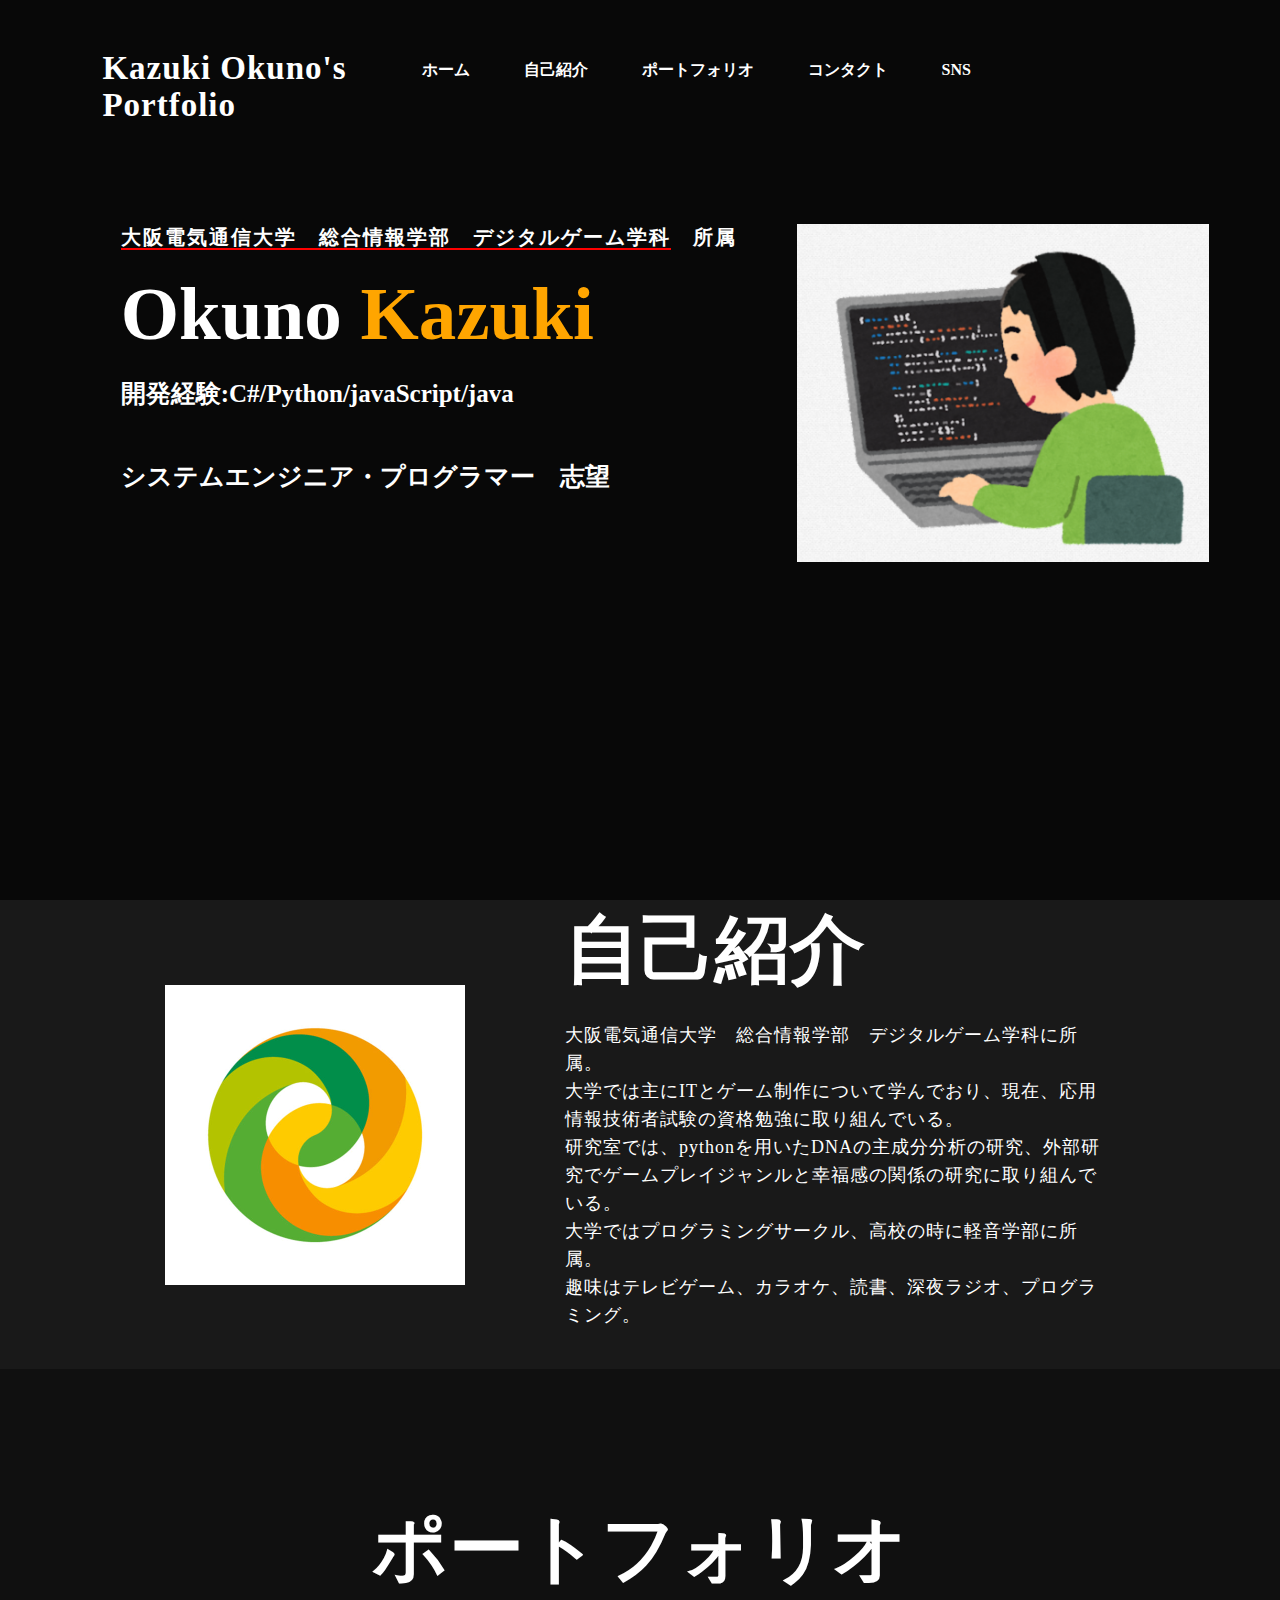
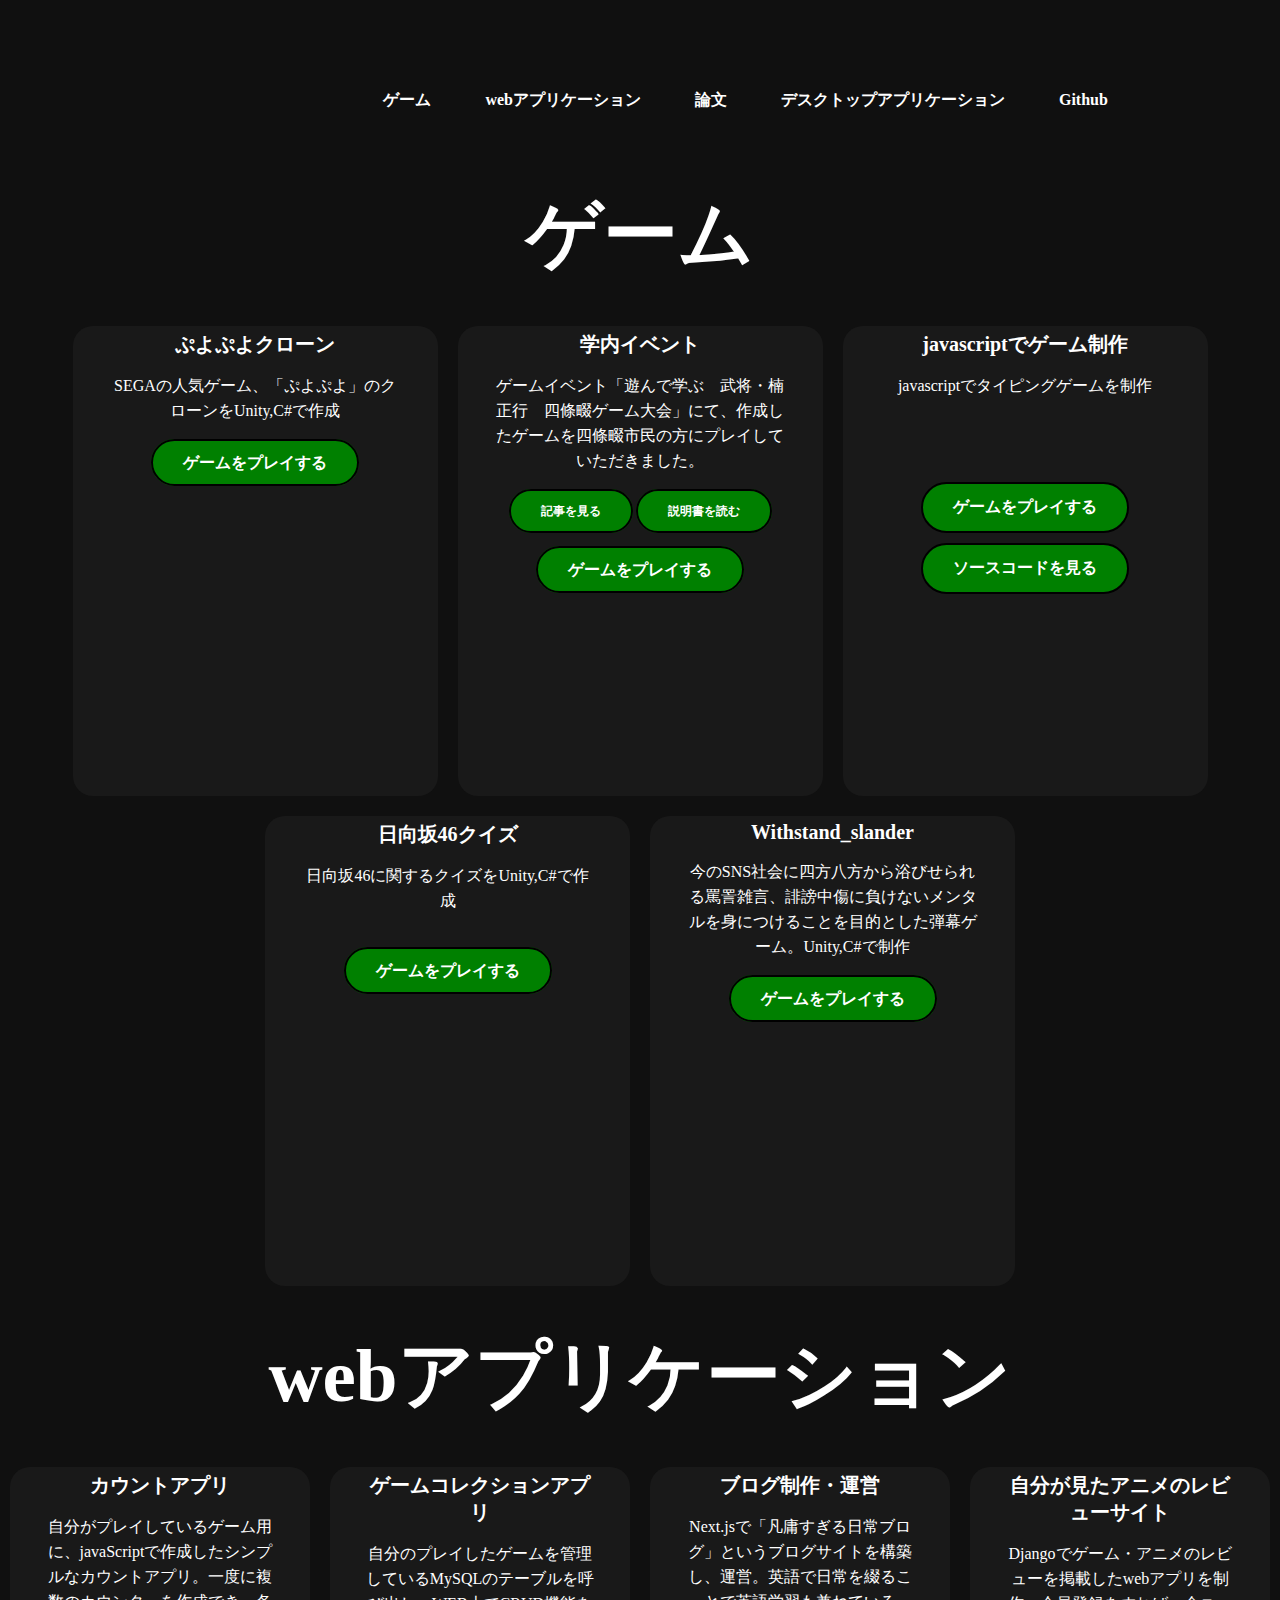
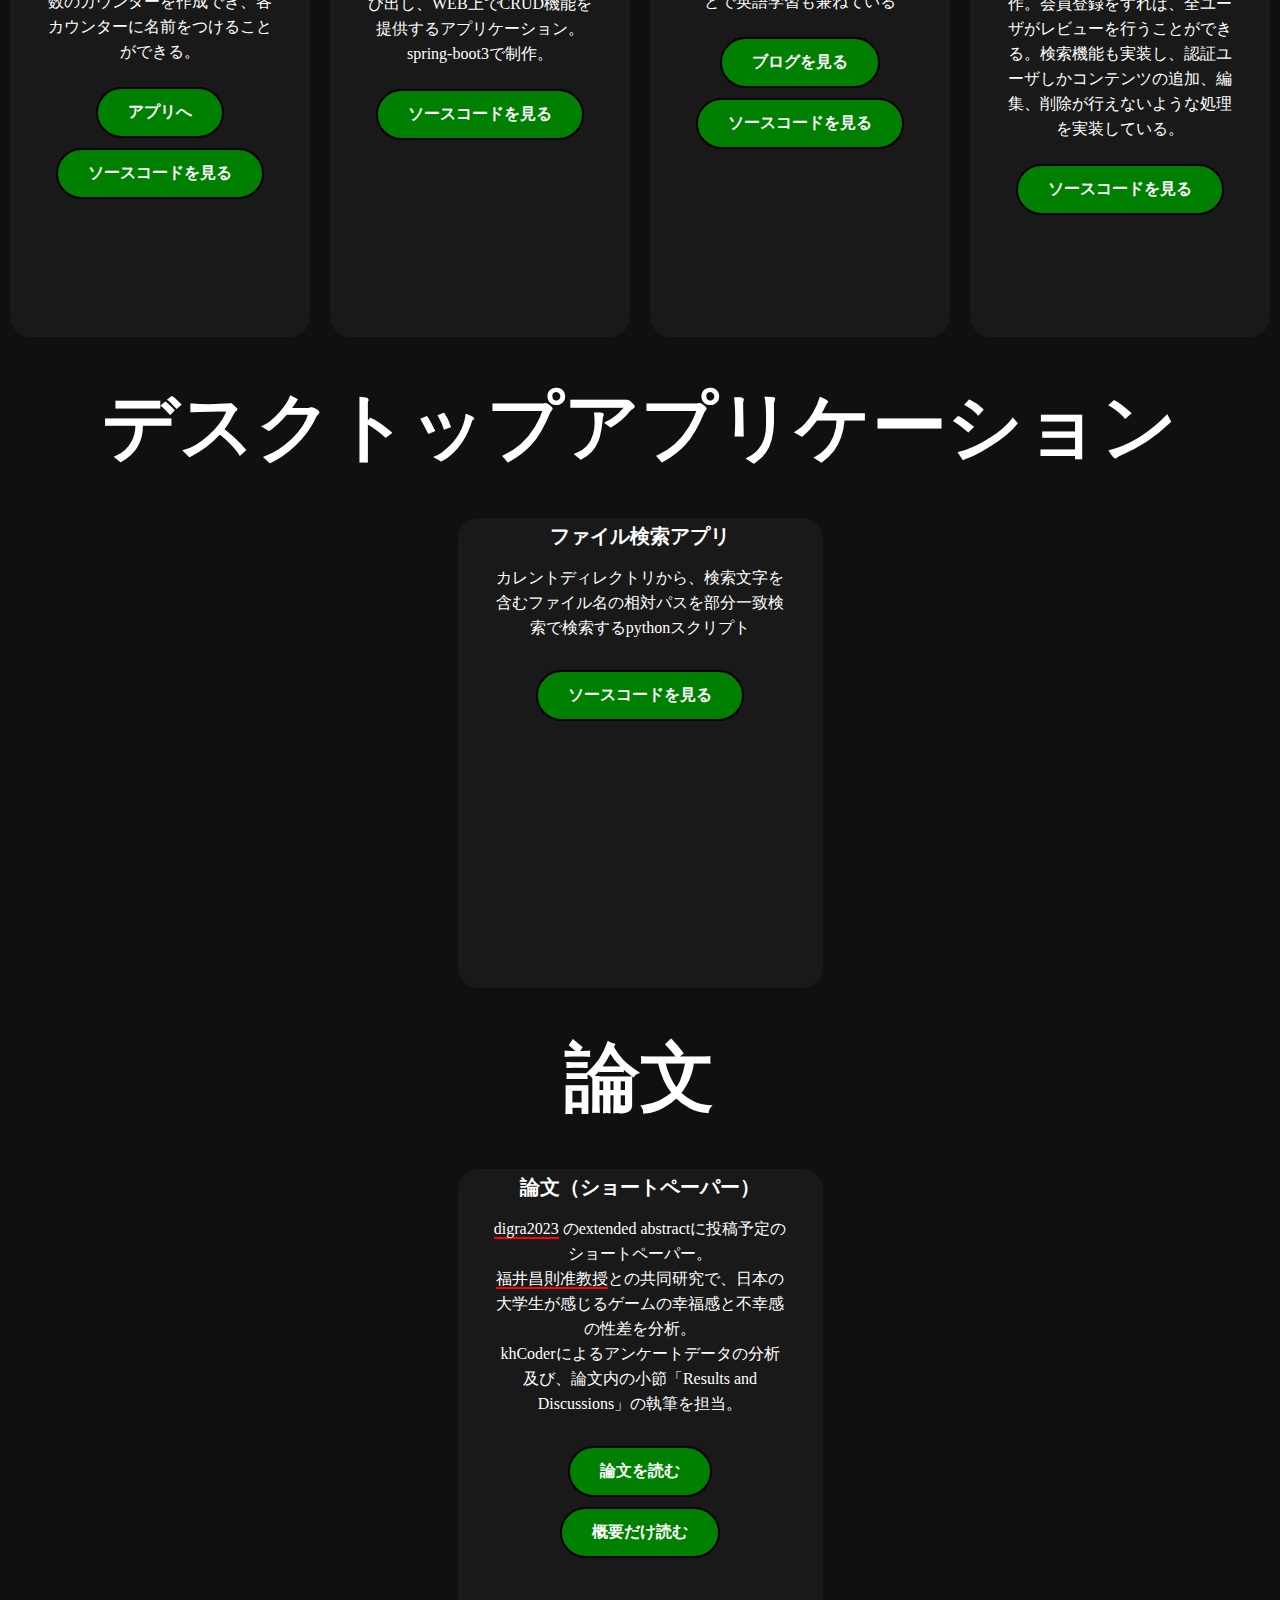
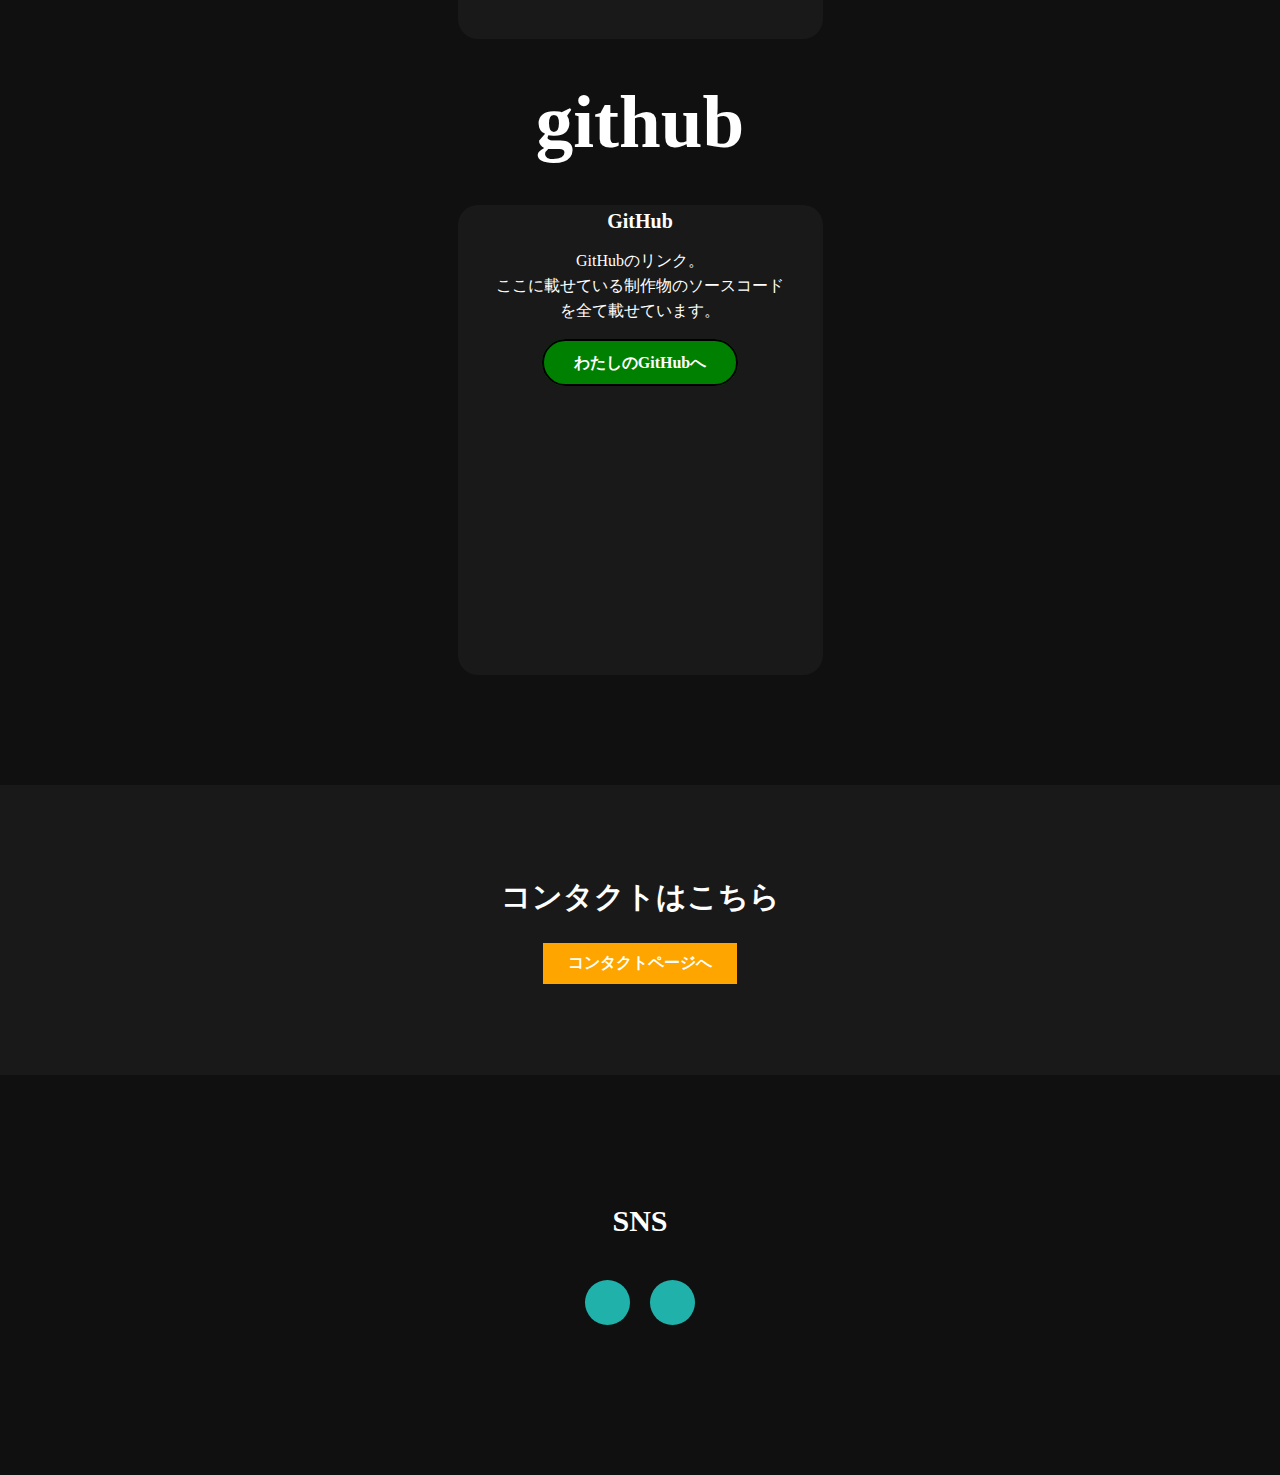
<file: index.html>
<!DOCTYPE html>
<html lang="ja">
<head>
    <meta charset="UTF-8">
    <meta http-equiv="X-UA-Compatible" content="IE=edge">
    <meta name="viewport" content="width=device-width, initial-scale=1.0">
    <link rel = "stylesheet" href = "style.css">
    <link href="https://fonts.googleapis.com/css?family=M+PLUS+Rounded+1c" rel="stylesheet">
    <link rel="stylesheet" href="https://cdnjs.cloudflare.com/ajax/libs/font-awesome/6.1.2/css/all.min.css"
        integrity="sha512-1sCRPdkRXhBV2PBLUdRb4tMg1w2YPf37qatUFeS7zlBy7jJI8Lf4VHwWfZZfpXtYSLy85pkm9GaYVYMfw5BC1A=="
        crossorigin="anonymous" referrerpolicy="no-referrer" />
    <title>個人用ポートフォリオ</title>
</head>
<body>
    <!--Hero section-->
    <div class = "hero">
        <nav>
            <h2 class = "Logo">Kazuki Okuno's<br>Portfolio</h2>
            <ul>
                <li><a href = "#">ホーム</a></li>
                <li><a href="index.html#about-text">自己紹介</a></li>
                <li><a href="index.html#portfolio">ポートフォリオ</a></li>
                <li><a href="index.html#contact">コンタクト</a></li>
                <li><a href="index.html#social">SNS</a></li>
            </ul>
        </nav>

       <div class = "content">
        <div class="body">
            <div class="portfolioInfo">
                <h4><a href="https://www.osakac.ac.jp/faculty/isa/dg/" class = "link">大阪電気通信大学　総合情報学部　デジタルゲーム学科</a>　所属</h4>
                <h1>Okuno<span> Kazuki</span></h1>
                <h3>開発経験:C#/Python/javaScript/java</h3>
                <h3>システムエンジニア・プログラマー　志望</h3>

                <div class = "newsletter">
                </div>
            </div>
            <img src = "./img/programmer.png" alt = ""/>
        </div>
       </div>
    </div>

    <!--About me section-->

    <section class ="about">
        <div class = "main">
            <img src = "img/oecu.jpg" alt = ""/>
            <div class = "about-text">
                <h2 id = "about-text">自己紹介</h2>
                <p>
                    大阪電気通信大学　総合情報学部　デジタルゲーム学科に所属。<br>
                    大学では主にITとゲーム制作について学んでおり、現在、応用情報技術者試験の資格勉強に取り組んでいる。<br>
                    研究室では、pythonを用いたDNAの主成分分析の研究、外部研究でゲームプレイジャンルと幸福感の関係の研究に取り組んでいる。<br>
                    大学ではプログラミングサークル、高校の時に軽音学部に所属。<br>
                    趣味はテレビゲーム、カラオケ、読書、深夜ラジオ、プログラミング。<br>
                </p>
            </div>
        </div>
    </section>

    <!--portfolio section-->
    
    <div class = "portfolio">
        <div class="title">
            <h2 id = "portfolio"> ポートフォリオ</h2>
        </div>

        <nav>
            <ul>
                <li><a id = "gamebtn" href = "index.html#gameheader">ゲーム</a></li>
                <li><a id = "webappbtn" href = "index.html#webappheader">webアプリケーション</a></li>
                <li><a id = "paperbtn" href = "index.html#paperheader">論文</a></li>
                <li><a id = "desktopappbtn" href = "index.html#desktopappheader">デスクトップアプリケーション</a></li>
                <li><a id = "gitbtn" href = "index.html#githubheader">Github</a></li>
            </ul>
        </nav>

        <div class="title" id = "gameheader">
            <h2>ゲーム</h2>
        </div>

 
        <div class="box">
            <div class="card">
                <i class="fa-solid fa-gamepad"></i>
                <h5>ぷよぷよクローン</h5>
                <div class="paragraph">
                    <p>SEGAの人気ゲーム、「ぷよぷよ」のクローンをUnity,C#で作成</p>
                </div>
                <p style = "text-align: center">
                    <a href = "https://unityroom.com/games/puyopuyo_clone" class = "button">ゲームをプレイする</a>
                </p>
            </div>

            <div class="card">
                <i class="fa-solid fa-pen"></i>
                <h5>学内イベント</h5>
                <div class="paragraph">
                    <p>ゲームイベント「遊んで学ぶ　武将・楠正行　四條畷ゲーム大会」にて、作成したゲームを四條畷市民の方にプレイしていただきました。
                        
                    </p>
                </div>

                <div class = "multiButton">
                    <p style="text-align: center">
                        <a href="https://www.osakac.ac.jp/project_now/dg/1099 " class="button">記事を見る</a>
                        <a href="https://kusunoki-yuugi-document-site.vercel.app/" class="button">説明書を読む</a>
                    </p>
                </div>

                <p style = "text-align: center">
                    <a href = "https://unityroom.com/games/masatura_minigame_complated" class = "button">ゲームをプレイする</a>
                </p>
            </div>

            <div class="card">
                <i class="fa-brands fa-js"></i>
                <h5>javascriptでゲーム制作</h5>
                
                <div class="paragraph">
                    <p>javascriptでタイピングゲームを制作</p>
                    <br>
                    <br>
                    <br>
                </div>
                <div class="buttonalign">
                    <a href="https://typing-game-ruby-eta.vercel.app/ " class="button">ゲームをプレイする</a>
                    <a href="https://github.com/okunoo/typing_game" class="button">ソースコードを見る</a>
                </div>
            </div>
        </div>

        <div class="box">
            <div class="card">
                <i class="fa-solid fa-gamepad"></i>
                <h5>日向坂46クイズ</h5>
                <div class="paragraph">
                    <p>日向坂46に関するクイズをUnity,C#で作成</p>
                    <br>
                </div>
                <p style = "text-align: center">
                    <a href = "https://unityroom.com/games/hinata_quiz" class = "button">ゲームをプレイする</a>
                </p>
            </div>

            <div class="card">

                <i class="fa-solid fa-gamepad"></i>
                <h5>Withstand_slander</h5>
                
                <div class="paragraph">
                    <p>今のSNS社会に四方八方から浴びせられる罵詈雑言、誹謗中傷に負けないメンタルを身につけることを目的とした弾幕ゲーム。Unity,C#で制作</p>
                </div>
                <p style="text-align: center">
                    <a href="https://unityroom.com/games/hibo_tyuusyou " class="button">ゲームをプレイする</a>
                </p>
            </div>
        </div>


        <div class="title" id = "webappheader">
            <h2>webアプリケーション</h2>
        </div>
        

        <div class="box">
            <div class="card">
                <i class="fa-brands fa-js"></i>
                <h5>カウントアプリ</h5>
                <div class="paragraph">
                    <p>自分がプレイしているゲーム用に、javaScriptで作成したシンプルなカウントアプリ。一度に複数のカウンターを作成でき、各カウンターに名前をつけることができる。</p>
                </div>
            
                <div class="buttonalign">
                    <a href="https://counter-app-five-jade.vercel.app/" class="button">アプリへ</a>
                    <a href="https://github.com/okunoo/Counter_App" class="button">ソースコードを見る</a>
                </div>
            </div>

            <div class="card">
                <i class="fa-brands fa-js"></i>
                <h5>ゲームコレクションアプリ</h5>
                <div class="paragraph">
                    <p>自分のプレイしたゲームを管理しているMySQLのテーブルを呼び出し、WEB上でCRUD機能を提供するアプリケーション。spring-boot3で制作。</p>
                </div>
            
                <div class="buttonalign">
                    <a href="https://github.com/okunoo/GameCollectionSystem.git" class="button">ソースコードを見る</a>
                </div>
            </div>

            <div class="card">
                <i class="fa-brands fa-js"></i>
                <h5>ブログ制作・運営</h5>
                <div class="paragraph">
                    <p>Next.jsで「凡庸すぎる日常ブログ」というブログサイトを構築し、運営。英語で日常を綴ることで英語学習も兼ねている</p>
                </div>

                <div class="buttonalign">
                    <a href="https://nextjs-blog-gamma-puce-92.vercel.app/" class="button">ブログを見る</a>
                    <a href="https://github.com/okunoo/nextjs-microcms-blog" class="button">ソースコードを見る</a>
                </div> 
            </div>

            <div class="card">
                <i class="fa-brands fa-python"></i>
                <h5>自分が見たアニメのレビューサイト</h5>
                <div class="paragraph">
                    <p>Djangoでゲーム・アニメのレビューを掲載したwebアプリを制作。会員登録をすれば、全ユーザがレビューを行うことができる。検索機能も実装し、認証ユーザしかコンテンツの追加、編集、削除が行えないような処理を実装している。</p>
                </div>
                <div class="buttonalign">
                    <a href="https://github.com/okunoo/myreviewsite" class="button">ソースコードを見る</a>
                </div>
            </div>
        </div>

        <div class="title" id = "desktopappheader">
            <h2>デスクトップアプリケーション</h2>
        </div>

        <div class="box">
            <div class="card">
                <i class="fa-solid fa-book"></i>
                <h5>ファイル検索アプリ</h5>
                <div class="paragraph">
                    <p>
                        カレントディレクトリから、検索文字を含むファイル名の相対パスを部分一致検索で検索するpythonスクリプト
                    </p>
                </div>
                <div class="buttonalign">
                    <a href="https://github.com/okunoo/myreviewsite" class="button">ソースコードを見る</a>
                </div>
            </div>
        </div>


        <div class="title" id = paperheader>
            <h2>論文</h2>
        </div>

        <div class="box">
            <div class="card">
                <i class="fa-solid fa-book"></i>
                <h5>論文（ショートペーパー）</h5>
                <div class="paragraph">
                    <p><a href="https://digra2023.org/call-for-papers-digra-2023" class="link">digra2023</a>
                        のextended abstractに投稿予定のショートペーパー。<br>
                        <a href = "https://researchmap.jp/mafukui" class="link">福井昌則准教授</a>との共同研究で、日本の大学生が感じるゲームの幸福感と不幸感の性差を分析。
                        <br>khCoderによるアンケートデータの分析及び、論文内の小節「Results and Discussions」の執筆を担当。</p>
                </div>
                <div class="buttonalign">
                    <a href="img/DiGRA2023_genderdifference_submit.pdf" class="button">論文を読む</a>
                    <a href="paper_abstruct.html" class="button">概要だけ読む</a>
                </div>
            </div>
        </div>

        <div class="title" id = "githubheader">
            <h2>github</h2>
        </div>


        <div class="box">
            <div class="card">
                <i class="fa-brands fa-github"></i>
                <h5>GitHub</h5>
                <div class="paragraph">
                    <p>GitHubのリンク。<br>ここに載せている制作物のソースコードを全て載せています。</p>
                </div>
                <p style="text-align: center">
                    <a href="https://github.com/okunoo" class="button">わたしのGitHubへ</a>
                </p>
            </div>
        </div>
    </div>

    <!--contact section-->
    <div class="contact">
        <p id = "contact">コンタクトはこちら</p>
        <a href="contact.html" class="btn">コンタクトページへ</a>
    </div>

    <!--footer section-->

    <footer>
        <p>SNS</p>
        <div class="social" id = "social">
            <a href="https://twitter.com/onati_man"><i class="fab fa-twitter"></i></a>
            <a href="https://www.youtube.com/channel/UCljmPlFuftp1G41ae9WK80w"><i class="fab fa-youtube"></i></a>
        </div>
    </footer>
</body>
</html>
</file>
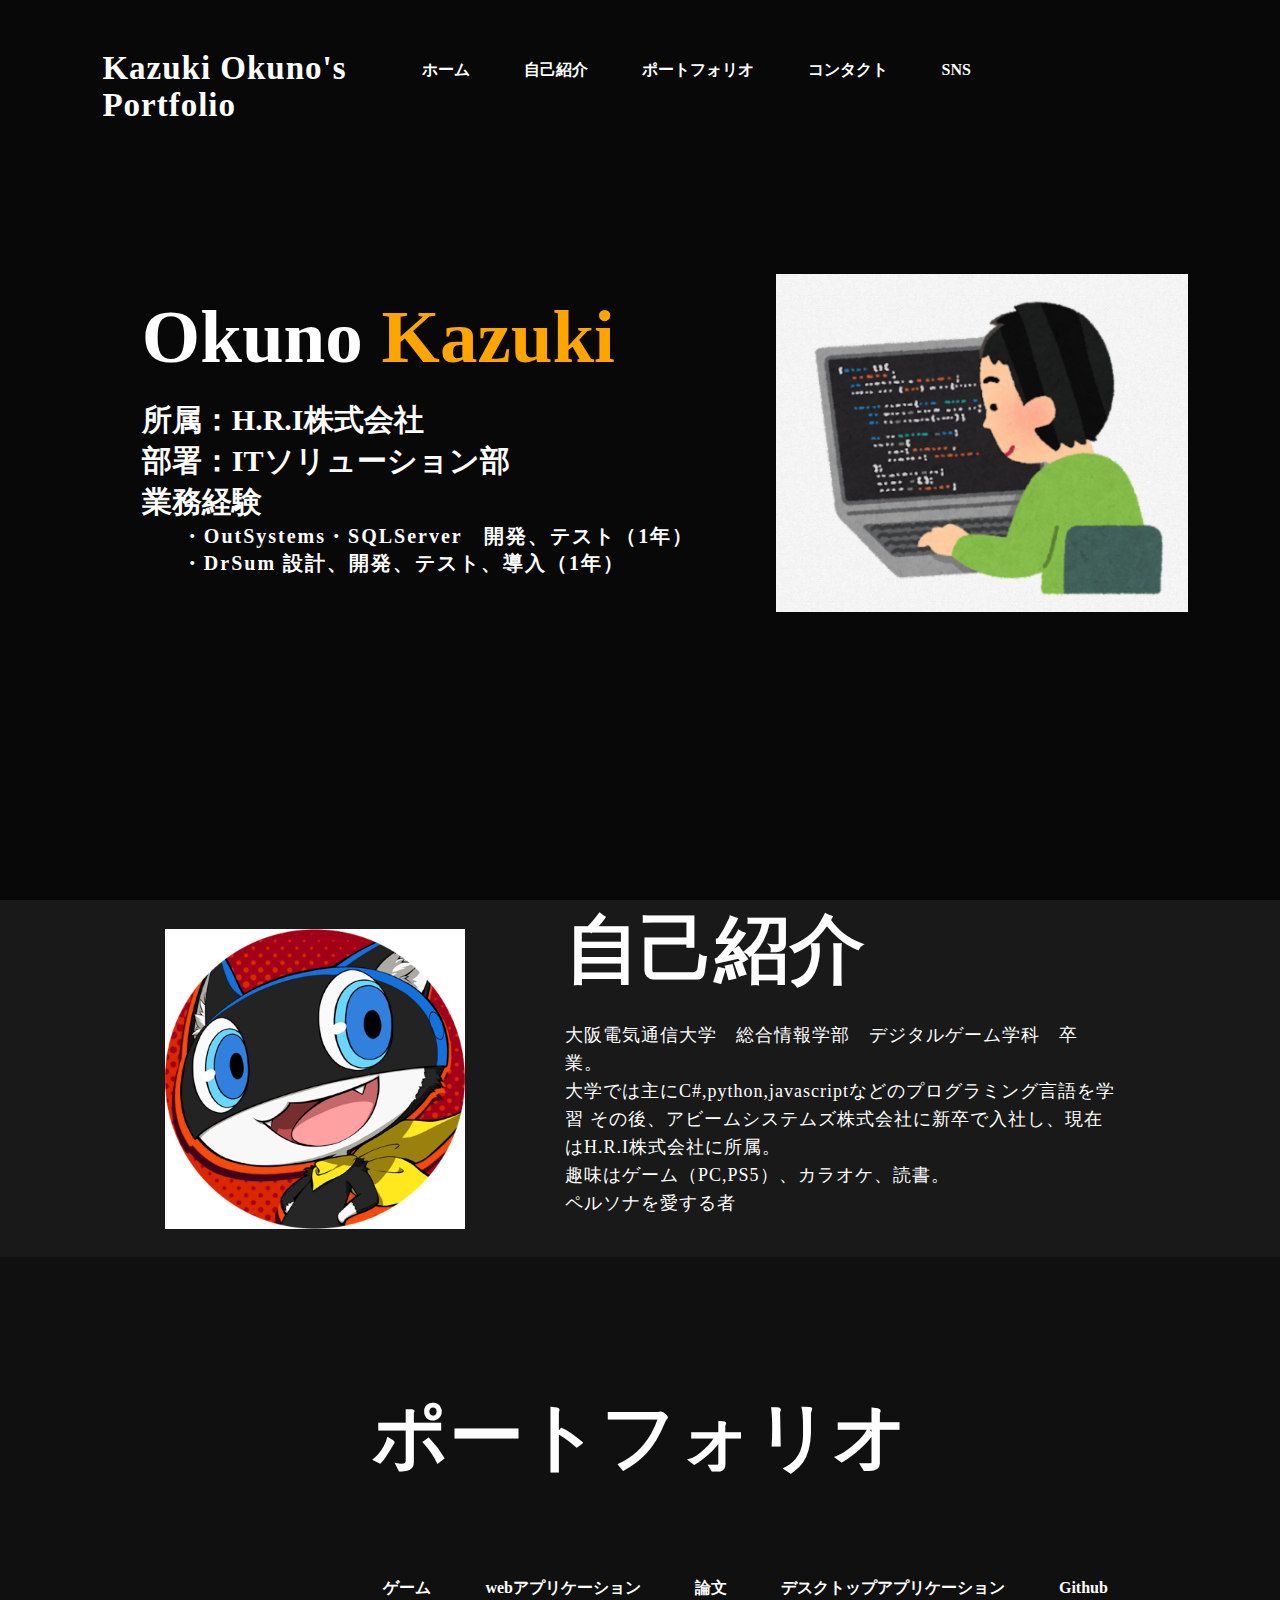
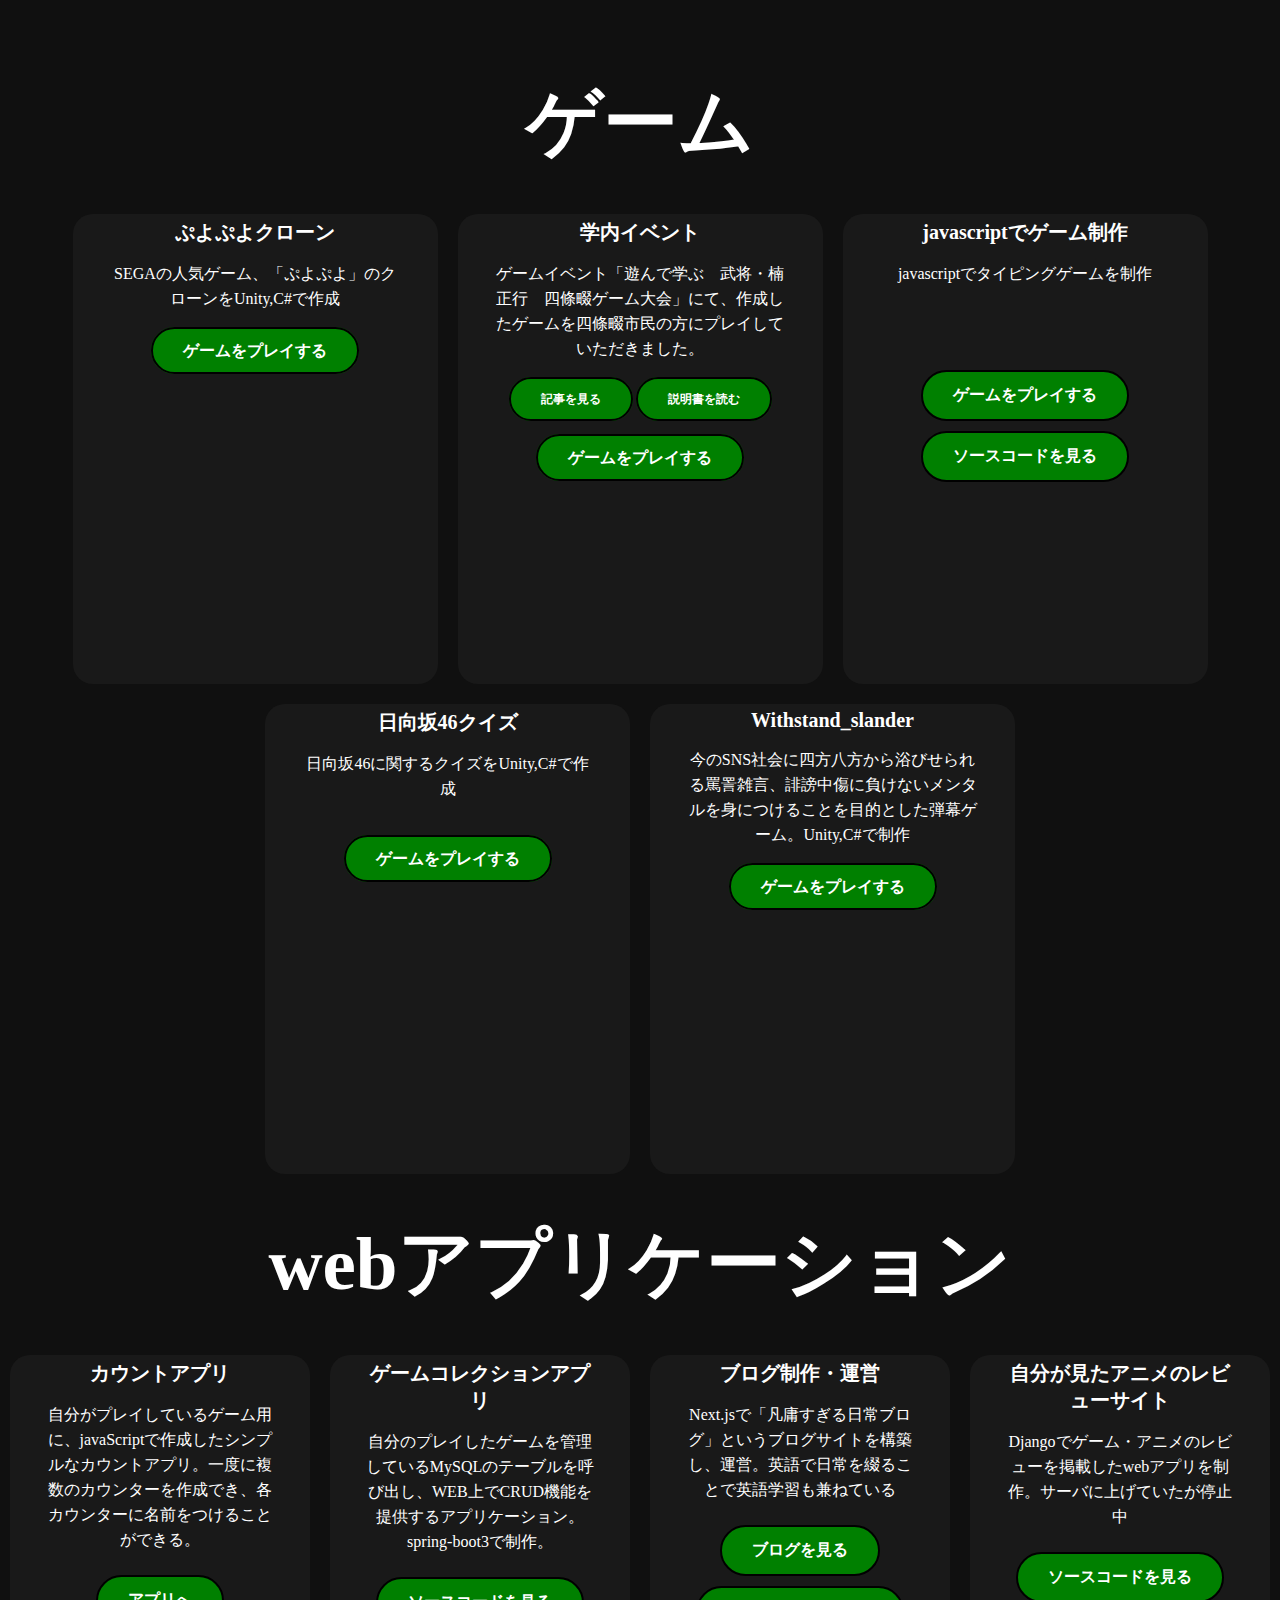
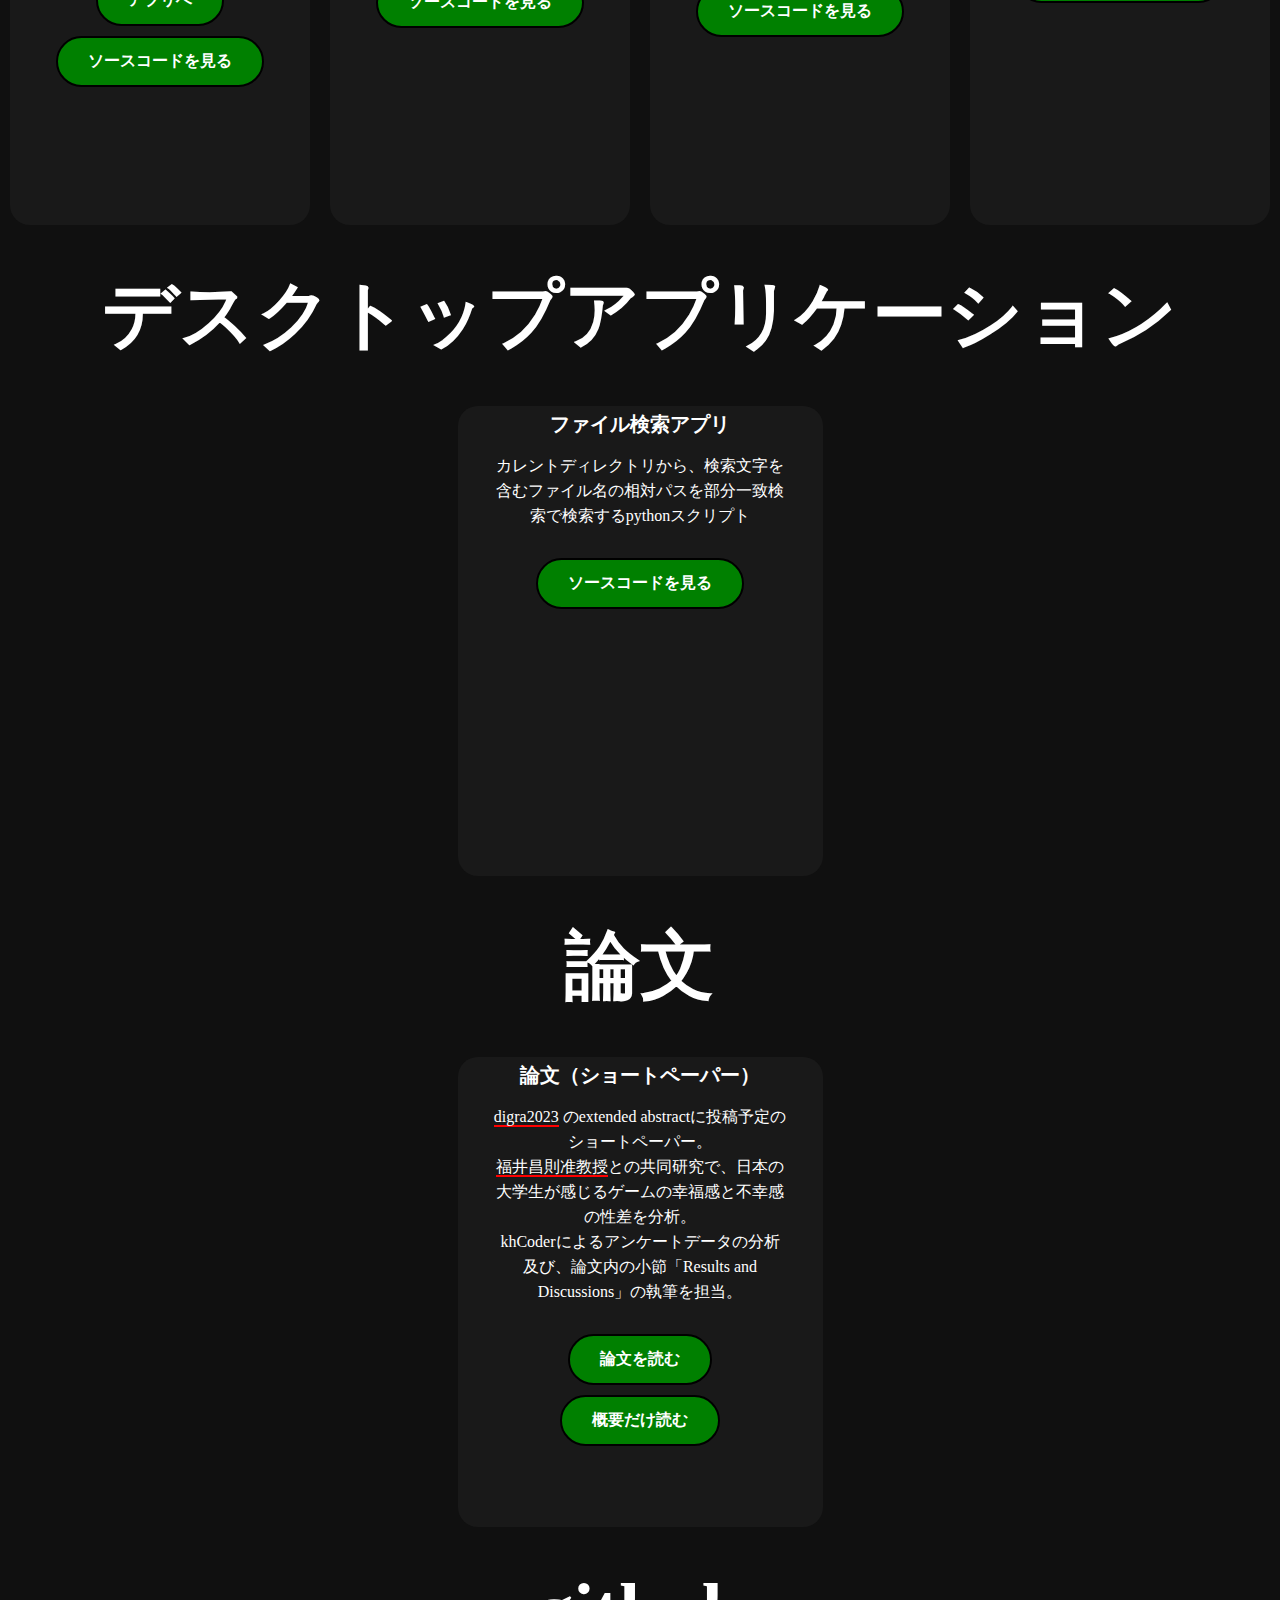
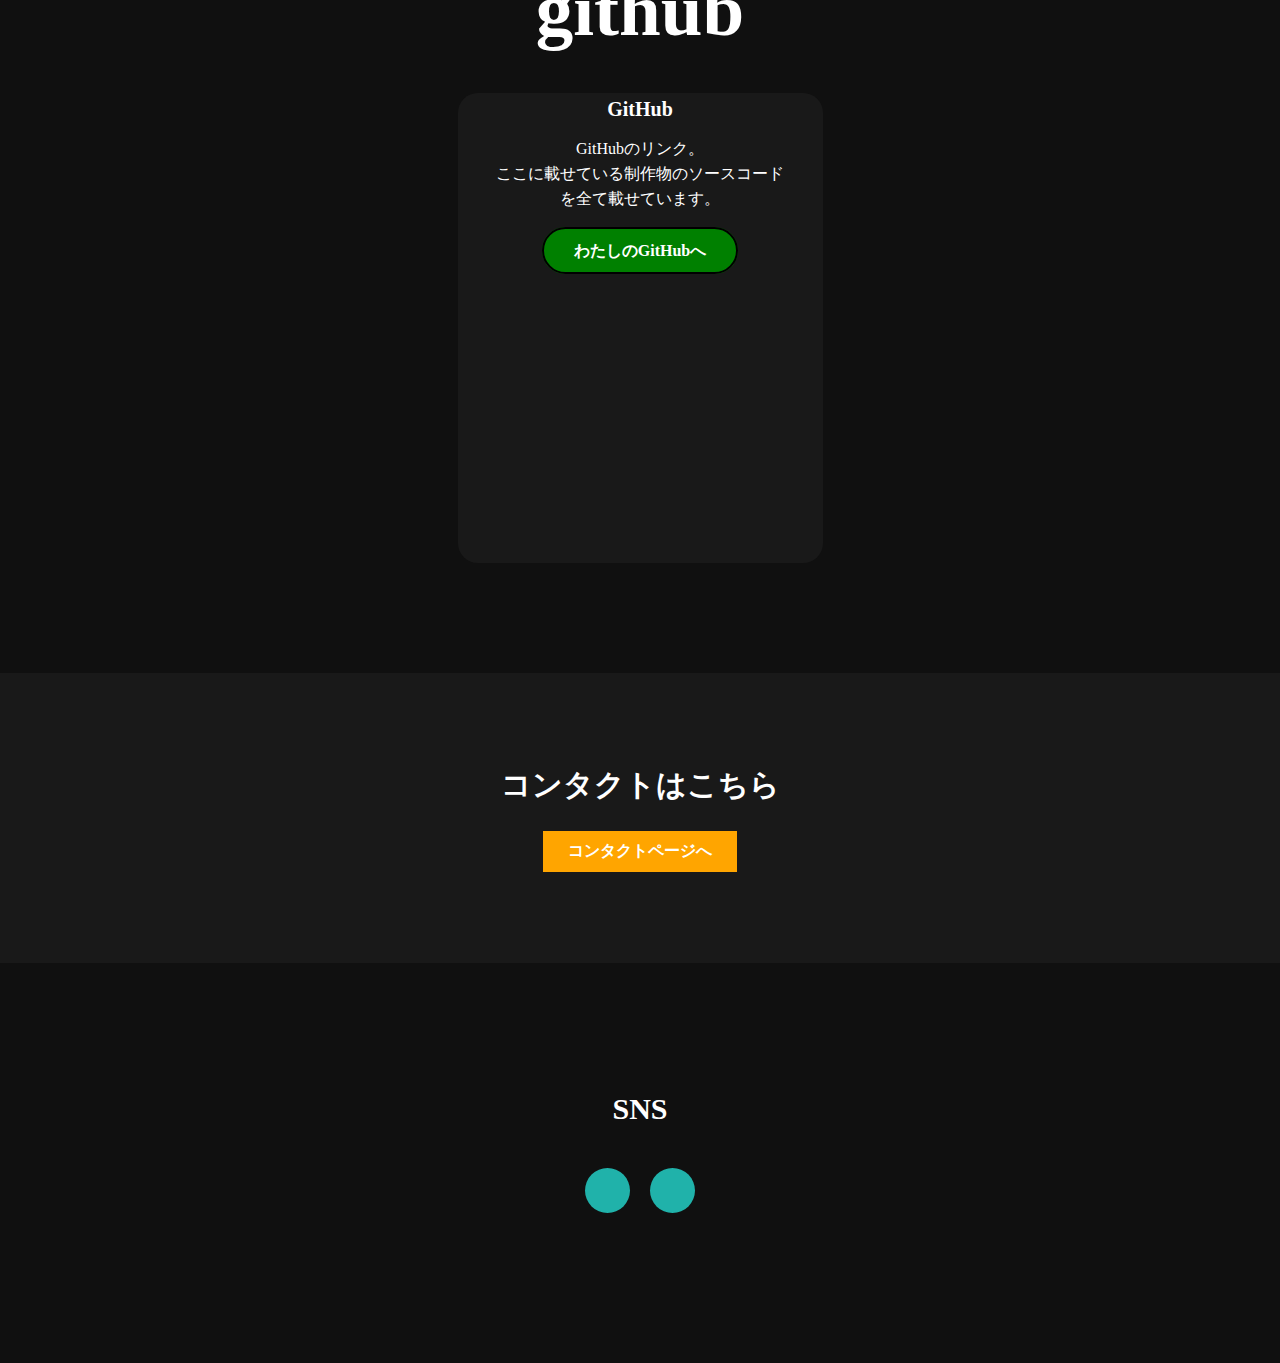
<file: Portfplio_Website-main/index.html>
<!DOCTYPE html>
<html lang="ja">

<head>
    <meta charset="UTF-8">
    <meta http-equiv="X-UA-Compatible" content="IE=edge">
    <meta name="viewport" content="width=device-width, initial-scale=1.0">
    <link rel="stylesheet" href="style.css">
    <link href="https://fonts.googleapis.com/css?family=M+PLUS+Rounded+1c" rel="stylesheet">
    <link rel="stylesheet" href="https://cdnjs.cloudflare.com/ajax/libs/font-awesome/6.1.2/css/all.min.css"
        integrity="sha512-1sCRPdkRXhBV2PBLUdRb4tMg1w2YPf37qatUFeS7zlBy7jJI8Lf4VHwWfZZfpXtYSLy85pkm9GaYVYMfw5BC1A=="
        crossorigin="anonymous" referrerpolicy="no-referrer" />
    <title>個人用ポートフォリオ</title>
</head>

<body>
    <!--Hero section-->
    <div class="hero">
        <nav>
            <h2 class="Logo">Kazuki Okuno's<br>Portfolio</h2>
            <ul>
                <li><a href="#">ホーム</a></li>
                <li><a href="index.html#about-text">自己紹介</a></li>
                <li><a href="index.html#portfolio">ポートフォリオ</a></li>
                <li><a href="index.html#contact">コンタクト</a></li>
                <li><a href="index.html#social">SNS</a></li>
            </ul>
        </nav>

        <div class="content">
            <div class="body">
                <div class="portfolioInfo">
                    </h4>
                    <h1>Okuno<span> Kazuki</span></h1>
                    <dev class = "companyInfo">
                        <h2>所属：H.R.I株式会社</h2>
                        <h2>部署：ITソリューション部</h2>
                    </dev>

                    <div class = "developmentInfo">
                        <h2>業務経験</h2>
                        <div class = "development">
                            <h4>・OutSystems・SQLServer　開発、テスト（1年）</h4>
                            <h4>・DrSum 設計、開発、テスト、導入（1年）</h4>
                        </div>
                    </div>

                    
                    <div class="newsletter">
                    </div>
                </div>
                <img src="./img/programmer.png" alt="" />
            </div>
        </div>
    </div>

    <!--About me section-->

    <section class="about">
        <div class="main">
            <img src="img/morgana.png" alt="" />
            <div class="about-text">
                <h2 id="about-text">自己紹介</h2>
                <p>
                    大阪電気通信大学　総合情報学部　デジタルゲーム学科　卒業。<br>
                    大学では主にC#,python,javascriptなどのプログラミング言語を学習
                    その後、アビームシステムズ株式会社に新卒で入社し、現在はH.R.I株式会社に所属。<br>
                    趣味はゲーム（PC,PS5）、カラオケ、読書。<br>
                    ペルソナを愛する者
                </p>
            </div>
        </div>
    </section>

    <!--portfolio section-->

    <div class="portfolio">
        <div class="title">
            <h2 id="portfolio"> ポートフォリオ</h2>
        </div>

        <nav>
            <ul>
                <li><a id="gamebtn" href="index.html#gameheader">ゲーム</a></li>
                <li><a id="webappbtn" href="index.html#webappheader">webアプリケーション</a></li>
                <li><a id="paperbtn" href="index.html#paperheader">論文</a></li>
                <li><a id="desktopappbtn" href="index.html#desktopappheader">デスクトップアプリケーション</a></li>
                <li><a id="gitbtn" href="index.html#githubheader">Github</a></li>
            </ul>
        </nav>

        <div class="title" id="gameheader">
            <h2>ゲーム</h2>
        </div>


        <div class="box">
            <div class="card">
                <i class="fa-solid fa-gamepad"></i>
                <h5>ぷよぷよクローン</h5>
                <div class="paragraph">
                    <p>SEGAの人気ゲーム、「ぷよぷよ」のクローンをUnity,C#で作成</p>
                </div>
                <p style="text-align: center">
                    <a href="https://unityroom.com/games/puyopuyo_clone" class="button">ゲームをプレイする</a>
                </p>
            </div>

            <div class="card">
                <i class="fa-solid fa-pen"></i>
                <h5>学内イベント</h5>
                <div class="paragraph">
                    <p>ゲームイベント「遊んで学ぶ　武将・楠正行　四條畷ゲーム大会」にて、作成したゲームを四條畷市民の方にプレイしていただきました。

                    </p>
                </div>

                <div class="multiButton">
                    <p style="text-align: center">
                        <a href="https://www.osakac.ac.jp/project_now/dg/1099 " class="button">記事を見る</a>
                        <a href="https://kusunoki-yuugi-document-site.vercel.app/" class="button">説明書を読む</a>
                    </p>
                </div>

                <p style="text-align: center">
                    <a href="https://unityroom.com/games/masatura_minigame_complated" class="button">ゲームをプレイする</a>
                </p>
            </div>

            <div class="card">
                <i class="fa-brands fa-js"></i>
                <h5>javascriptでゲーム制作</h5>

                <div class="paragraph">
                    <p>javascriptでタイピングゲームを制作</p>
                    <br>
                    <br>
                    <br>
                </div>
                <div class="buttonalign">
                    <a href="https://typing-game-ruby-eta.vercel.app/ " class="button">ゲームをプレイする</a>
                    <a href="https://github.com/okunoo/typing_game" class="button">ソースコードを見る</a>
                </div>
            </div>
        </div>

        <div class="box">
            <div class="card">
                <i class="fa-solid fa-gamepad"></i>
                <h5>日向坂46クイズ</h5>
                <div class="paragraph">
                    <p>日向坂46に関するクイズをUnity,C#で作成</p>
                    <br>
                </div>
                <p style="text-align: center">
                    <a href="https://unityroom.com/games/hinata_quiz" class="button">ゲームをプレイする</a>
                </p>
            </div>

            <div class="card">

                <i class="fa-solid fa-gamepad"></i>
                <h5>Withstand_slander</h5>

                <div class="paragraph">
                    <p>今のSNS社会に四方八方から浴びせられる罵詈雑言、誹謗中傷に負けないメンタルを身につけることを目的とした弾幕ゲーム。Unity,C#で制作</p>
                </div>
                <p style="text-align: center">
                    <a href="https://unityroom.com/games/hibo_tyuusyou " class="button">ゲームをプレイする</a>
                </p>
            </div>
        </div>


        <div class="title" id="webappheader">
            <h2>webアプリケーション</h2>
        </div>


        <div class="box">
            <div class="card">
                <i class="fa-brands fa-js"></i>
                <h5>カウントアプリ</h5>
                <div class="paragraph">
                    <p>自分がプレイしているゲーム用に、javaScriptで作成したシンプルなカウントアプリ。一度に複数のカウンターを作成でき、各カウンターに名前をつけることができる。</p>
                </div>

                <div class="buttonalign">
                    <a href="https://counter-app-five-jade.vercel.app/" class="button">アプリへ</a>
                    <a href="https://github.com/okunoo/Counter_App" class="button">ソースコードを見る</a>
                </div>
            </div>

            <div class="card">
                <i class="fa-brands fa-js"></i>
                <h5>ゲームコレクションアプリ</h5>
                <div class="paragraph">
                    <p>自分のプレイしたゲームを管理しているMySQLのテーブルを呼び出し、WEB上でCRUD機能を提供するアプリケーション。spring-boot3で制作。</p>
                </div>

                <div class="buttonalign">
                    <a href="https://github.com/okunoo/GameCollectionSystem.git" class="button">ソースコードを見る</a>
                </div>
            </div>

            <div class="card">
                <i class="fa-brands fa-js"></i>
                <h5>ブログ制作・運営</h5>
                <div class="paragraph">
                    <p>Next.jsで「凡庸すぎる日常ブログ」というブログサイトを構築し、運営。英語で日常を綴ることで英語学習も兼ねている</p>
                </div>

                <div class="buttonalign">
                    <a href="https://nextjs-blog-gamma-puce-92.vercel.app/" class="button">ブログを見る</a>
                    <a href="https://github.com/okunoo/nextjs-microcms-blog" class="button">ソースコードを見る</a>
                </div>
            </div>

            <div class="card">
                <i class="fa-brands fa-python"></i>
                <h5>自分が見たアニメのレビューサイト</h5>
                <div class="paragraph">
                    <p>Djangoでゲーム・アニメのレビューを掲載したwebアプリを制作。サーバに上げていたが停止中</p>
                </div>
                <div class="buttonalign">
                    <a href="https://github.com/okunoo/myreviewsite" class="button">ソースコードを見る</a>
                </div>
            </div>
        </div>

        <div class="title" id="desktopappheader">
            <h2>デスクトップアプリケーション</h2>
        </div>

        <div class="box">
            <div class="card">
                <i class="fa-solid fa-book"></i>
                <h5>ファイル検索アプリ</h5>
                <div class="paragraph">
                    <p>
                        カレントディレクトリから、検索文字を含むファイル名の相対パスを部分一致検索で検索するpythonスクリプト
                    </p>
                </div>
                <div class="buttonalign">
                    <a href="https://github.com/okunoo/myreviewsite" class="button">ソースコードを見る</a>
                </div>
            </div>
        </div>


        <div class="title" id=paperheader>
            <h2>論文</h2>
        </div>

        <div class="box">
            <div class="card">
                <i class="fa-solid fa-book"></i>
                <h5>論文（ショートペーパー）</h5>
                <div class="paragraph">
                    <p><a href="https://digra2023.org/call-for-papers-digra-2023" class="link">digra2023</a>
                        のextended abstractに投稿予定のショートペーパー。<br>
                        <a href="https://researchmap.jp/mafukui"
                            class="link">福井昌則准教授</a>との共同研究で、日本の大学生が感じるゲームの幸福感と不幸感の性差を分析。
                        <br>khCoderによるアンケートデータの分析及び、論文内の小節「Results and Discussions」の執筆を担当。
                    </p>
                </div>
                <div class="buttonalign">
                    <a href="img/DiGRA2023_genderdifference_submit.pdf" class="button">論文を読む</a>
                    <a href="paper_abstruct.html" class="button">概要だけ読む</a>
                </div>
            </div>
        </div>

        <div class="title" id="githubheader">
            <h2>github</h2>
        </div>


        <div class="box">
            <div class="card">
                <i class="fa-brands fa-github"></i>
                <h5>GitHub</h5>
                <div class="paragraph">
                    <p>GitHubのリンク。<br>ここに載せている制作物のソースコードを全て載せています。</p>
                </div>
                <p style="text-align: center">
                    <a href="https://github.com/okunoo" class="button">わたしのGitHubへ</a>
                </p>
            </div>
        </div>
    </div>

    <!--contact section-->
    <div class="contact">
        <p id="contact">コンタクトはこちら</p>
        <a href="contact.html" class="btn">コンタクトページへ</a>
    </div>

    <!--footer section-->

    <footer>
        <p>SNS</p>
        <div class="social" id="social">
            <a href="https://twitter.com/onati_man"><i class="fab fa-twitter"></i></a>
            <a href="https://www.youtube.com/channel/UCljmPlFuftp1G41ae9WK80w"><i class="fab fa-youtube"></i></a>
        </div>
    </footer>
</body>

</html>
</file>
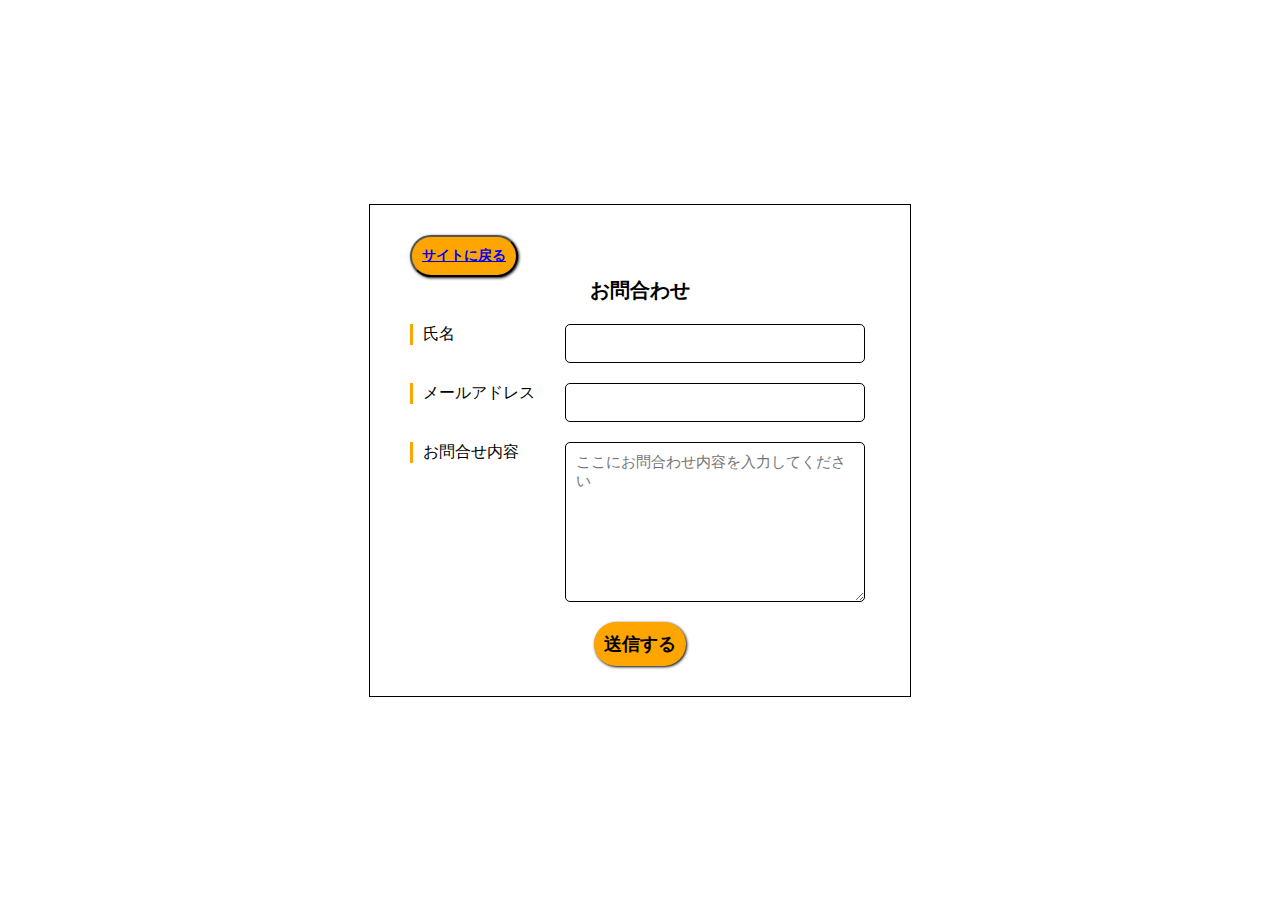
<file: contact.html>
<!DOCTYPE html>
<html lang="en">
<head>
    <meta charset="UTF-8">
    <meta http-equiv="X-UA-Compatible" content="IE=edge">
    <meta name="viewport" content="width=device-width, initial-scale=1.0">
    <link rel="stylesheet" href="style2.css">
    <title>ContactPage</title>
</head>

<body>
   <div class = "contact-form">
        <button class = "backbutton"><a href="index.html">サイトに戻る</a></button>
        <p class = "title"> お問合わせ</p>
        <form action="https://api.staticforms.xyz/submit" method = "post">
            <input type="hidden" name="accessKey" value="7233381a-6480-476e-a76a-eb362723f580">
            <div class = "item">
                <label class="label">氏名</label>
                <input type="text" class = "input" name = "name" required>
            </div>

            <div class="item">
                <label class="label">メールアドレス</label>
                <input type="email" class="input" name="email" id = "email required"  required/>
            </div>

            <div class="item">
                <label class="label">お問合せ内容</label>
                <textarea class = "input" name = "message" placeholder="ここにお問合わせ内容を入力してください" required></textarea>
            </div>

            <div class = "button-area">
                <input type="submit" value = "送信する" class = "submit" >
            </div>
        </form>

   </div>
</body>
</html>
</file>
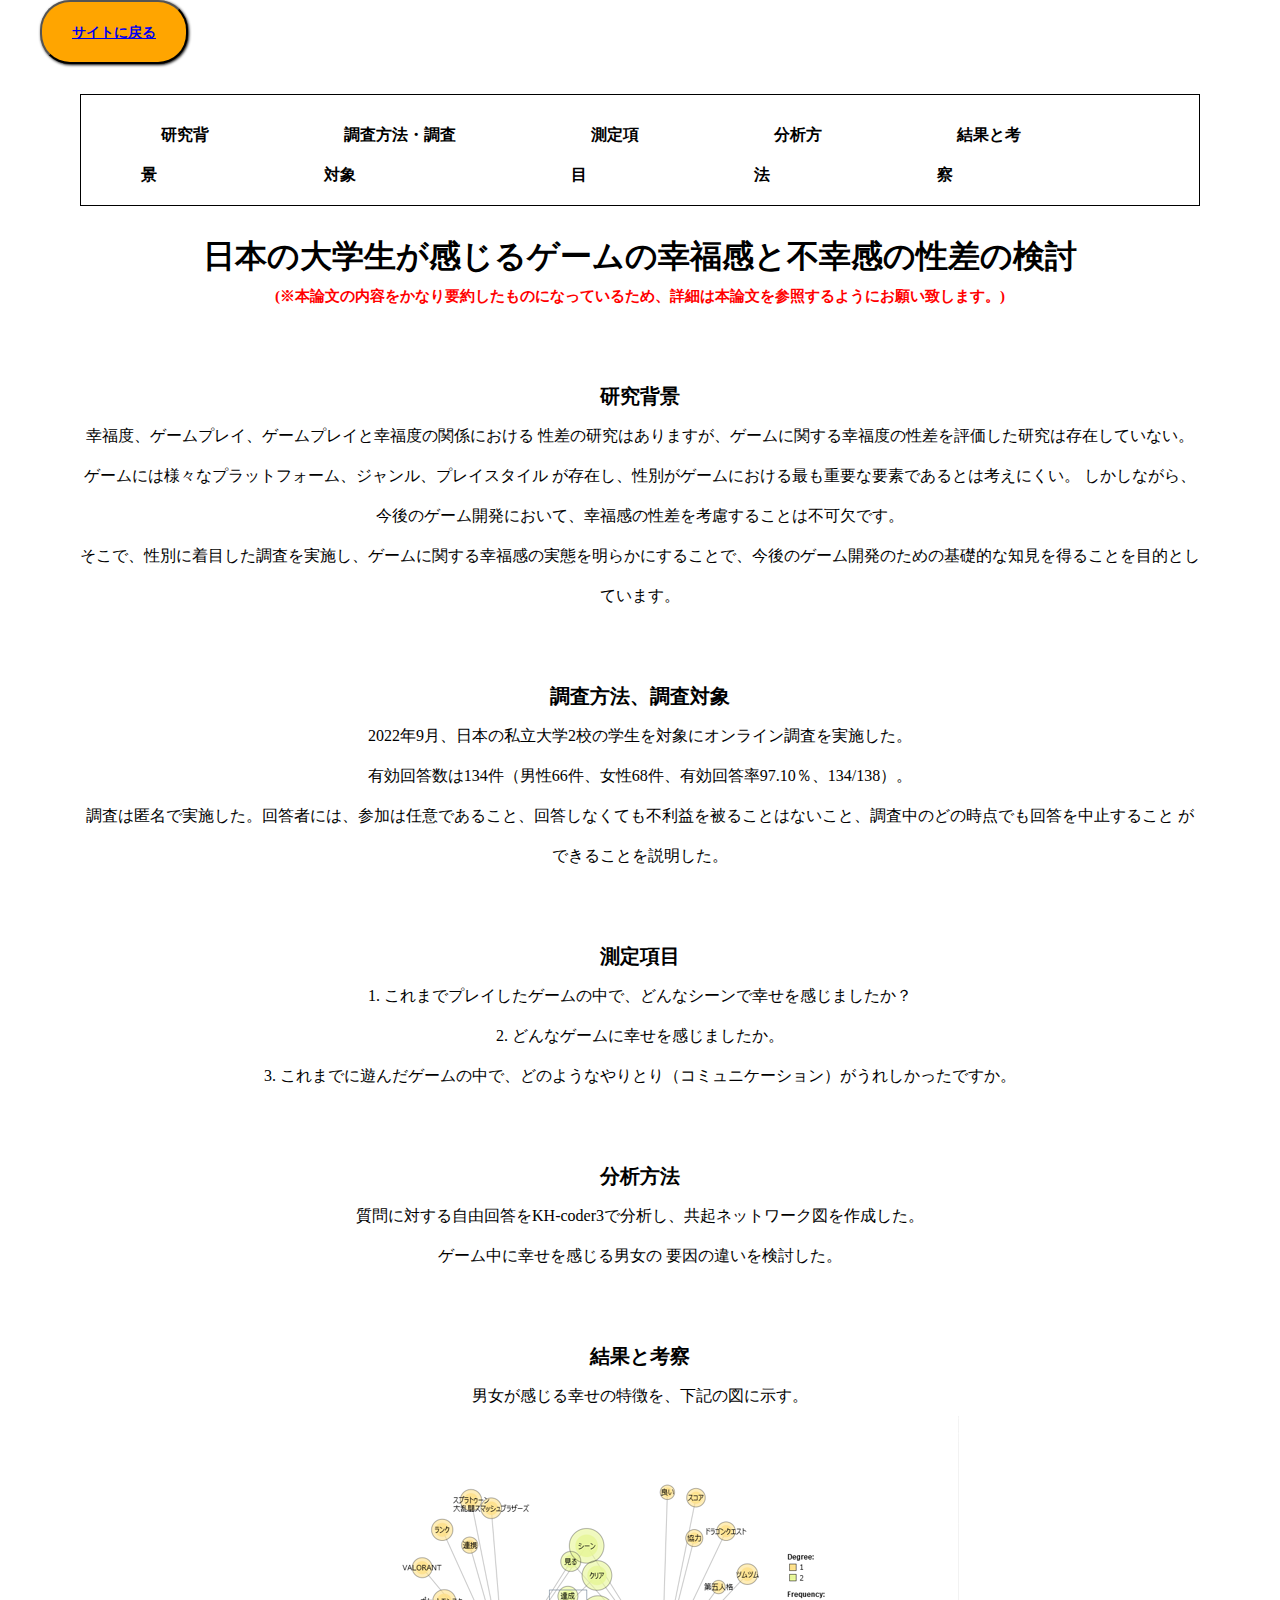
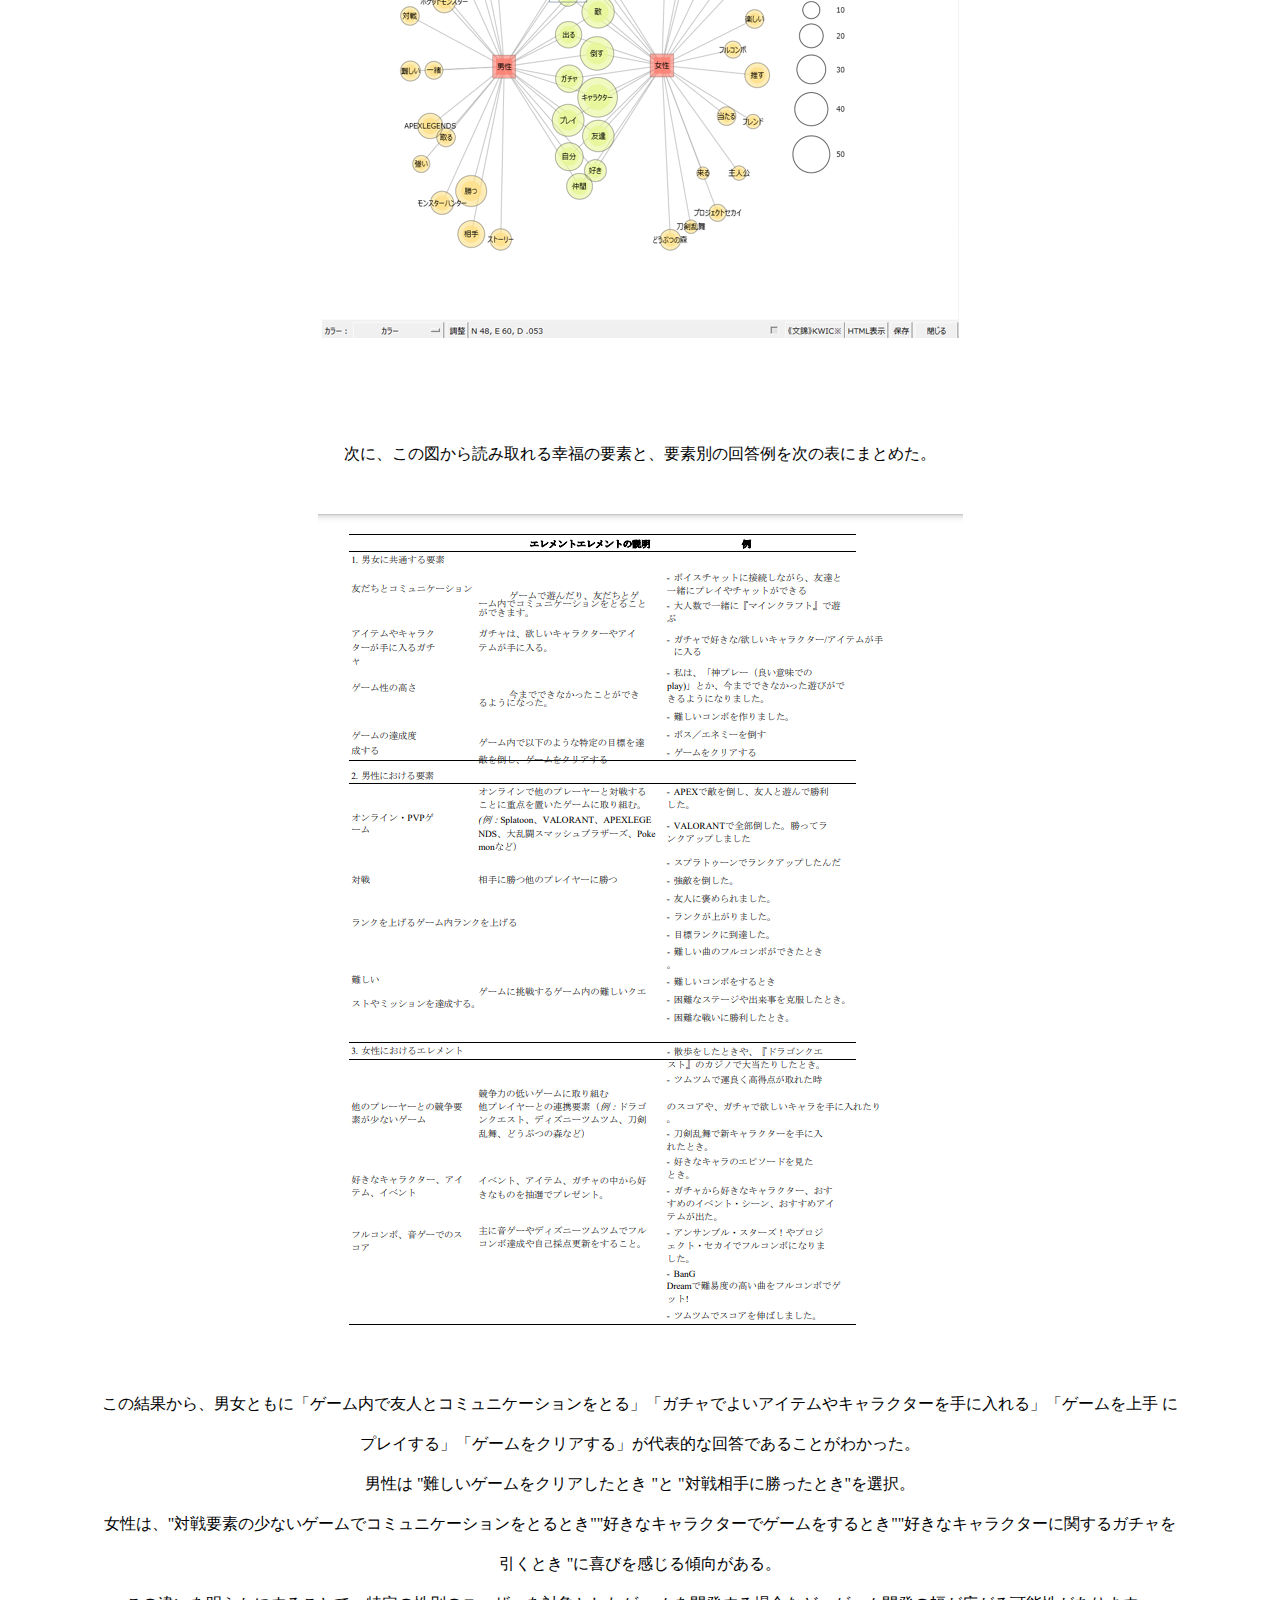
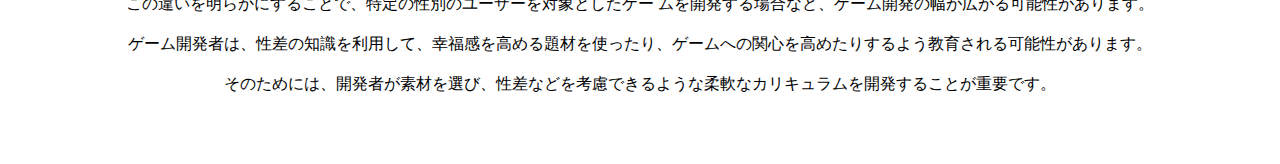
<file: paper_abstruct.html>
<!DOCTYPE html>
<html lang="ja">
<head>
    <meta charset="UTF-8">
    <meta http-equiv="X-UA-Compatible" content="IE=edge">
    <meta name="viewport" content="width=device-width, initial-scale=1.0">
    <title>paper_abstruct</title>
    <link rel = "stylesheet" href = "paper_abstruct.css">

</head>
<body>
    <button class = "backbutton"><a href="index.html">サイトに戻る</a></button>
    <nav>
        <ul>
            <li><a href="paper_abstruct.html#abstruct">研究背景</a></li>
            <li><a href="paper_abstruct.html#research_method">調査方法・調査対象</a></li>
            <li><a href="paper_abstruct.html#measurement">測定項目</a></li>
            <li><a href="paper_abstruct.html#analysis">分析方法</a></li>
            <li><a href="paper_abstruct.html#conclusion">結果と考察</a></li>
        </ul>
        <!-- <a href = "contact.html" class = "btn">お問い合わせ</a> -->
    </nav>

    <div class = "header">
        <h1>日本の大学生が感じるゲームの幸福感と不幸感の性差の検討</h1>
        <h2>(※本論文の内容をかなり要約したものになっているため、詳細は本論文を参照するようにお願い致します。)</h2>
    </div>

    <div class = "abstruct" id = "abstruct">
        <h2>研究背景</h2>
        <div class = "context">幸福度、ゲームプレイ、ゲームプレイと幸福度の関係における
            性差の研究はありますが、ゲームに関する幸福度の性差を評価した研究は存在していない。<br>
            ゲームには様々なプラットフォーム、ジャンル、プレイスタイル
            が存在し、性別がゲームにおける最も重要な要素であるとは考えにくい。
            しかしながら、今後のゲーム開発において、幸福感の性差を考慮することは不可欠です。<br>
            そこで、性別に着目した調査を実施し、ゲームに関する幸福感の実態を明らかにすることで、今後のゲーム開発のための基礎的な知見を得ることを目的としています。
        </div>
    </div>

    <div class = "research_method" id = "research_method">
        <h2>調査方法、調査対象</h2>
        <div class = "context">2022年9月、日本の私立大学2校の学生を対象にオンライン調査を実施した。<br>
            有効回答数は134件（男性66件、女性68件、有効回答率97.10％、134/138）。<br>
            調査は匿名で実施した。回答者には、参加は任意であること、回答しなくても不利益を被ることはないこと、調査中のどの時点でも回答を中止すること
            ができることを説明した。</div>
    </div>

    <div class = "measurement" id = "measurement">
        <h2>測定項目</h2>
        <div class = "context">
            1. これまでプレイしたゲームの中で、どんなシーンで幸せを感じましたか？<br>
            2. どんなゲームに幸せを感じましたか。<br>
            3. これまでに遊んだゲームの中で、どのようなやりとり（コミュニケーション）がうれしかったですか。<br>
        </div>
    </div>

    <div class = "analysis" id = "analysis">
        <h2>分析方法</h2>
        <div class = "context">
            質問に対する自由回答をKH-coder3で分析し、共起ネットワーク図を作成した。<br>ゲーム中に幸せを感じる男女の
            要因の違いを検討した。
        </div>
    </div>

    <div class="conclusion" id = "conclusion">
        <h2>結果と考察</h2>
        <div class = "context">
            <div class="text">男女が感じる幸せの特徴を、下記の図に示す。<br></div>

            <div class="fig1">
                <img src="img\paper_fig1.png"><br><br>
            </div>

            <div class="text"> 次に、この図から読み取れる幸福の要素と、要素別の回答例を次の表にまとめた。
                <br><br>
            </div>

            <div class="fig2">
                <img src="img\paper_fig2.png" class = "fig2"><br>
            </div>

            <div class="text">
                この結果から、男女ともに「ゲーム内で友人とコミュニケーションをとる」「ガチャでよいアイテムやキャラクターを手に入れる」「ゲームを上手
                にプレイする」「ゲームをクリアする」が代表的な回答であることがわかった。<br>
                男性は "難しいゲームをクリアしたとき "と "対戦相手に勝ったとき"を選択。<br>
                女性は、"対戦要素の少ないゲームでコミュニケーションをとるとき""好きなキャラクターでゲームをするとき""好きなキャラクターに関するガチャを引くとき
                "に喜びを感じる傾向がある。<br>
                この違いを明らかにすることで、特定の性別のユーザーを対象としたゲー
                ムを開発する場合など、ゲーム開発の幅が広がる可能性があります。<br>
                ゲーム開発者は、性差の知識を利用して、幸福感を高める題材を使ったり、ゲームへの関心を高めたりするよう教育される可能性があります。<br>
                そのためには、開発者が素材を選び、性差などを考慮できるような柔軟なカリキュラムを開発することが重要です。
            </div>


           


        </div>

    </div>




</body>
</html>
</file>
<file: style.css>
* {
    margin: 0;
    padding: 0;
    box-sizing: border-box;
    font-family: M PLUS Rounded 1c;
}


.hero{
    height: 100vh;
    width: 100%;
    background-color: #080808;
}

nav{
    display: flex;
    /* align-items: center; */
    /* justify-content: space-between; */
    padding: 50px 10% 0 8%;
}

.Logo{
    padding-left: -30px;
    color:white;
    font-size: 33px;
    letter-spacing: 1px;
    cursor: pointer;
    margin-right: 50px;
}
span{
    color:orange;
}

nav ul li{
    display: inline-block;
    padding:10px 25px;
    font-weight: bold;
}

nav ul li a{
    color:white;
    text-decoration: none;
    transition:all 0.4s;
}

.link{
    color: white;
    text-decoration: none;
    border-bottom: 2px solid red;
    transition: all 0.4s;
}

a:hover{
    color:lightseagreen;
}

.btn{
    background-color: orange;
    color: white;
    padding: 10px 25px;
    text-decoration: none;
    font-weight: bold;
    transition: all 0.4s;
}

.btn:hover{
    transform: scale(1.2);
    border-radius:20px;
}

.buttonalign{
    display: flex;
    flex-flow:column;
    align-items: center;
    gap: 10px;
}

.content{
    padding-top: 100px;
}

.content .body{
    display:flex;
    justify-content: space-evenly;
    padding-right: 50px;
    padding-left: 100px;
}

.content .body img{
    padding-left: 40px;
    width:40%;

}

h1{
    color:white;
    margin: 20px 0 20px;
    font-size: 75px;
}

h3{
    color:white;
    font-size: 25px;
    margin-bottom:50px;
}

h4{
    color:white;
    letter-spacing: 2px;
    font-size: 20px;
}

.newsletter form{
    width:380px;
    position: relative;
}

.newsletter form input:first-child{
    width :100%;
    padding: 15px 130px 15px 15px;
    outline: none;
    border: 2px solid lightseagreen;
    border-radius: 30px;
}

.newsletter form input:last-child{
    position: absolute;
    border:none;
    top:5px;
    right: 6px;
    padding: 10px 30px;
    background-color: lightseagreen;
    border-radius: 30px;
    color:white;
    cursor:pointer;
    box-shadow: 1px 1px 10px black;
}

.about{
    width: 100%;
    padding: 100px,0;
    background-color: #191919;
}

.about img{
    width: 300px;
}

.about-text{
    width:550px;
}

.main{
    width :1050px;
    display: flex;
    margin: 0 auto;
    align-items: center;
    justify-content: space-around;
}

.about-text h2{
    color:white;
    font-size: 75px;
    margin-bottom: 20px;
}

.about-text h5{
    color:white;
    letter-spacing: 1px;
    font-size: 22px;
    margin-bottom: 25px;
}

.about-text p {
    color:white;
    letter-spacing: 1px;
    line-height: 28px;
    margin-bottom: 40px;
    font-size: 18px;
}

.button{
    background-color: lightseagreen;
    padding: 13px 30px;
    color:white;
    font-weight: bold;
    border-radius: 30px;
    border: 2px solid green;
    transition: all 0.3s;
}


.button:hover{
    background-color: transparent;
    cursor: pointer;
}

.multiButton{
    display: flex;
    justify-content: center;
    margin-bottom: 40px;
}

.multiButton p{
    font-size: 12px;
    text-align: center;
}


.portfolio{
    background-color: #101010;
    width: 100%;
    padding: 100px 0;
}

.portfolio nav{
    margin-left: 20%;
    margin-bottom: 5%;
}

.active{
    display: block !important;
}

.title h2{
    color:white;
    font-size: 75px;
    margin: 30px auto;
    text-align: center;
}

.box{
    display: flex;
    align-items: center;
    justify-content: center;
    min-height: 400px;
}

.card{
    height: 470px;
    width:365px;
    background-color: #191919;
    padding: 5px 35px;
    margin: 10px;
    border-radius: 20px;
    overflow: hidden;
    text-align: center;
}

.card i{
    color: lightseagreen;
    font-size: 30px;
    margin: 15px 0;
}

h5{
    color:white;
    font-size: 20px;
    margin-bottom: 15px;
}

.paragraph p {
    color:white;
    font-size: 16px;
    line-height: 25px;
    margin-bottom: 10%;
    /* margin-bottom: 30px; */
}

.card .button {
    background-color:green;
    text-decoration: none;
    padding: 13px 30px;
    color: white;
    font-weight: bold;
    border-radius: 30px;
    border: 2px solid black;
    transition: all 0.3s;
}


.card .button:hover {
    background-color: transparent;
    cursor: pointer;
}

.contact{
    width: 100%;
    height: 290px;
    display: flex;
    flex-direction: column;
    justify-content: center;
    align-items: center;
    background-color: #191919;
}

.contact p{
    color:white;
    font-size: 30px;
    font-weight: bold;
    margin-bottom: 25px;
}

.contact .contact-button{
        background-color:green;
        text-decoration: none;
        padding: 13px 30px;
        color: white;
        font-weight: bold;
        border-radius: 30px;
        border: 2px solid green;
        transition: all 0.3s;
}

.contact .contact-button:hover {
    background-color: transparent;
    cursor: pointer;
}

footer{
    width:100%;
    height: 400px;
    background-color: #101010;
    display: flex;
    flex-direction: column;
    justify-content: center;
    align-items: center;
}

footer p:nth-child(1){
    font-size: 30px;
    color:white;
    margin-bottom: 20px;
    font-weight: bold;
}

footer p:nth-child(2){
    color:white;
    font-size: 17px;
    width:500px;
    text-align: center;
}

.social{
    display: flex;
}

.social a{
    width: 45px;
    height:45px;
    border-radius: 50%;
    background-color: lightseagreen;
    font-size:20px;
    display: flex;
    align-items: center;
    justify-content: center;
    text-decoration: none;
    margin: 22px 10px;
    color:white;
    transition: all 0.3s;
}

.social a:hover {
    transform: scale(1.3);
}


.end{
    color:white;
    margin-top: 100px;
    font-size: 16px;
}
</file>
<file: Portfplio_Website-main/style.css>
* {
    margin: 0;
    padding: 0;
    box-sizing: border-box;
    font-family: M PLUS Rounded 1c;
}


.hero{
    height: 100vh;
    width: 100%;
    background-color: #080808;
}

nav{
    display: flex;
    /* align-items: center; */
    /* justify-content: space-between; */
    padding: 50px 10% 0 8%;
}

.Logo{
    padding-left: -30px;
    color:white;
    font-size: 33px;
    letter-spacing: 1px;
    cursor: pointer;
    margin-right: 50px;
}
span{
    color:orange;
}

nav ul li{
    display: inline-block;
    padding:10px 25px;
    font-weight: bold;
}

nav ul li a{
    color:white;
    text-decoration: none;
    transition:all 0.4s;
}

.link{
    color: white;
    text-decoration: none;
    border-bottom: 2px solid red;
    transition: all 0.4s;
}

a:hover{
    color:lightseagreen;
}

.btn{
    background-color: orange;
    color: white;
    padding: 10px 25px;
    text-decoration: none;
    font-weight: bold;
    transition: all 0.4s;
}

.btn:hover{
    transform: scale(1.2);
    border-radius:20px;
}

.buttonalign{
    display: flex;
    flex-flow:column;
    align-items: center;
    gap: 10px;
}

.content{
    padding-top: 100px;
}

.content .body{
    display:flex;
    justify-content: space-evenly;
    padding-right: 50px;
    padding-left: 100px;
}

.content .body img{
    padding-left: 40px;
    width:40%;

}

h1{
    color:white;
    margin: 20px 0 20px;
    font-size: 75px;
}

h2{
    color:white;
    font-size: 30px;
    margin-bottom:50px;
}

h3{
    color:white;
    font-size: 25px;
    margin-bottom:50px;
}

h4{
    color:white;
    letter-spacing: 2px;
    font-size: 20px;
}

.companyInfo * {
    margin-bottom: 0px;
}

.developmentInfo * {
    color:white;
    margin-bottom: 0px;
}

.development{
    padding-left: 40px;
    margin-bottom: 10px;
}

.newsletter form{
    width:380px;
    position: relative;
}

.newsletter form input:first-child{
    width :100%;
    padding: 15px 130px 15px 15px;
    outline: none;
    border: 2px solid lightseagreen;
    border-radius: 30px;
}

.newsletter form input:last-child{
    position: absolute;
    border:none;
    top:5px;
    right: 6px;
    padding: 10px 30px;
    background-color: lightseagreen;
    border-radius: 30px;
    color:white;
    cursor:pointer;
    box-shadow: 1px 1px 10px black;
}

.about{
    width: 100%;
    padding: 100px,0;
    background-color: #191919;
}

.about img{
    width: 300px;
}

.about-text{
    width:550px;
}

.main{
    width :1050px;
    display: flex;
    margin: 0 auto;
    align-items: center;
    justify-content: space-around;
}

.about-text h2{
    color:white;
    font-size: 75px;
    margin-bottom: 20px;
}

.about-text h5{
    color:white;
    letter-spacing: 1px;
    font-size: 22px;
    margin-bottom: 25px;
}

.about-text p {
    color:white;
    letter-spacing: 1px;
    line-height: 28px;
    margin-bottom: 40px;
    font-size: 18px;
}

.button{
    background-color: lightseagreen;
    padding: 13px 30px;
    color:white;
    font-weight: bold;
    border-radius: 30px;
    border: 2px solid green;
    transition: all 0.3s;
}


.button:hover{
    background-color: transparent;
    cursor: pointer;
}

.multiButton{
    display: flex;
    justify-content: center;
    margin-bottom: 40px;
}

.multiButton p{
    font-size: 12px;
    text-align: center;
}


.portfolio{
    background-color: #101010;
    width: 100%;
    padding: 100px 0;
}

.portfolio nav{
    margin-left: 20%;
    margin-bottom: 5%;
}

.active{
    display: block !important;
}

.title h2{
    color:white;
    font-size: 75px;
    margin: 30px auto;
    text-align: center;
}

.box{
    display: flex;
    align-items: center;
    justify-content: center;
    min-height: 400px;
}

.card{
    height: 470px;
    width:365px;
    background-color: #191919;
    padding: 5px 35px;
    margin: 10px;
    border-radius: 20px;
    overflow: hidden;
    text-align: center;
}

.card i{
    color: lightseagreen;
    font-size: 30px;
    margin: 15px 0;
}

h5{
    color:white;
    font-size: 20px;
    margin-bottom: 15px;
}

.paragraph p {
    color:white;
    font-size: 16px;
    line-height: 25px;
    margin-bottom: 10%;
    /* margin-bottom: 30px; */
}

.card .button {
    background-color:green;
    text-decoration: none;
    padding: 13px 30px;
    color: white;
    font-weight: bold;
    border-radius: 30px;
    border: 2px solid black;
    transition: all 0.3s;
}


.card .button:hover {
    background-color: transparent;
    cursor: pointer;
}

.contact{
    width: 100%;
    height: 290px;
    display: flex;
    flex-direction: column;
    justify-content: center;
    align-items: center;
    background-color: #191919;
}

.contact p{
    color:white;
    font-size: 30px;
    font-weight: bold;
    margin-bottom: 25px;
}

.contact .contact-button{
        background-color:green;
        text-decoration: none;
        padding: 13px 30px;
        color: white;
        font-weight: bold;
        border-radius: 30px;
        border: 2px solid green;
        transition: all 0.3s;
}

.contact .contact-button:hover {
    background-color: transparent;
    cursor: pointer;
}

footer{
    width:100%;
    height: 400px;
    background-color: #101010;
    display: flex;
    flex-direction: column;
    justify-content: center;
    align-items: center;
}

footer p:nth-child(1){
    font-size: 30px;
    color:white;
    margin-bottom: 20px;
    font-weight: bold;
}

footer p:nth-child(2){
    color:white;
    font-size: 17px;
    width:500px;
    text-align: center;
}

.social{
    display: flex;
}

.social a{
    width: 45px;
    height:45px;
    border-radius: 50%;
    background-color: lightseagreen;
    font-size:20px;
    display: flex;
    align-items: center;
    justify-content: center;
    text-decoration: none;
    margin: 22px 10px;
    color:white;
    transition: all 0.3s;
}

.social a:hover {
    transform: scale(1.3);
}


.end{
    color:white;
    margin-top: 100px;
    font-size: 16px;
}
</file>
<file: style2.css>
*{
    margin:0;
    padding:0;
    box-sizing: border-box;
}

body{
    height:100vh;
    display: flex;
    align-items: center;/*縦を中央揃え*/
    justify-content: center;/*横を中央揃え*/
}

.contact-form{
    border: 1px solid black;
    padding: 30px 40px;
}

.title{
    text-align: center;
    font-size: 20px;
    margin-bottom: 20px;
    font-weight: bold;
}

form{
    width: 460px;
    /* 中央揃え */
    margin: 0 auto;
}

.item{
    overflow: hidden;
    margin-bottom: 20px;
}

.label{
    float:left;
    margin-right: 20px;
    width: 135px;
    border-left: 3px solid orange;
    padding-left: 10px;
}

.input{
    float:left;
    width: 300px;
}

input[type = "text"],
input[type = "email"]{
    border: solid 1px black;
    padding: 10px;
    font-size: 15px;
    border-radius: 5px;
}

textarea{
    border: 1px solid black;
    border-radius: 5px;
    padding: 10px;
    height: 160px;
    width: 300px;
    font-size: 15px;
}

.button-area{
    
    text-align: center;
}

.backbutton{
    box-shadow: 1px 1px 3px black;
    cursor: pointer;
    font-size: 14px;
    font-weight: 700;
    background-color: orange;
    border-radius: 30px;
    padding: 10px;
    transition: all 0.4s;
}

.backbutton:hover {
    transform: scale(1.2);
    border-radius: 20px;
}

.submit{
    background-color: orange;
    border: none;
    padding: 10px;
    color: black;
    font-size: 18px;
    font-weight: 700;
    border-radius: 30px;
    margin: 0 5px;
    box-shadow: 1px 1px 3px black;
    cursor: pointer;
    transition: all 0.4s;
}

.submit:hover {
    transform: scale(1.2);
    border-radius: 20px;
}
</file>
<file: paper_abstruct.css>
*{
    line-height: 40px;
    margin: auto 20px;
    box-sizing: border-box;
}

.backbutton{
    box-shadow: 1px 1px 3px black;
    cursor: pointer;
    font-size: 14px;
    font-weight: 700;
    background-color: orange;
    border-radius: 30px;
    padding: 10px;
    margin-left: 0px;
    margin-bottom: 30px;
    transition: all 0.4s;
}

.backbutton:hover{
    background-color: transparent;
    cursor: pointer;
}

nav ul{
    display: flex;
    padding: 10px 10% 0 10px;
    border: 1px solid black; 
}

nav ul li{
    display: inline-block;
    padding:10px 30px;
    font-weight: bold;
}

nav ul li a{
    color:black;
    text-decoration: none;
    transition:all 0.4s;
}

a:hover{
    color:lightseagreen;
}

.header{
    padding-top: 30px;
    text-align: center;
    padding-bottom: 60px;
}

.header h2{
    color:red;
    font-size: 15px;
    
}

.abstruct{
    text-align: center;
    padding-bottom: 60px;
}
.abstruct h2{
    text-align: center;
    font-size: 20px;
    font-weight: 600;
}

.research_method{
    text-align: center;
    padding-bottom: 60px;
}

.research_method h2{
    font-size: 20px;
    font-weight: 600;
}

.measurement{
    text-align: center;
    padding-bottom: 60px;
}

.measurement h2{
    font-size: 20px;
    font-weight: 600;
}

.analysis{
    text-align: center;
    padding-bottom: 60px;
}

.analysis h2{
    font-size: 20px;
    font-weight: 600;
}
.conclusion{
    text-align: center;
    padding-bottom: 60px;
}

.conclusion h2{
    font-size: 20px;
    font-weight: 600;
}

.conclusion img{
    padding-bottom: 40px;
}
</file>
